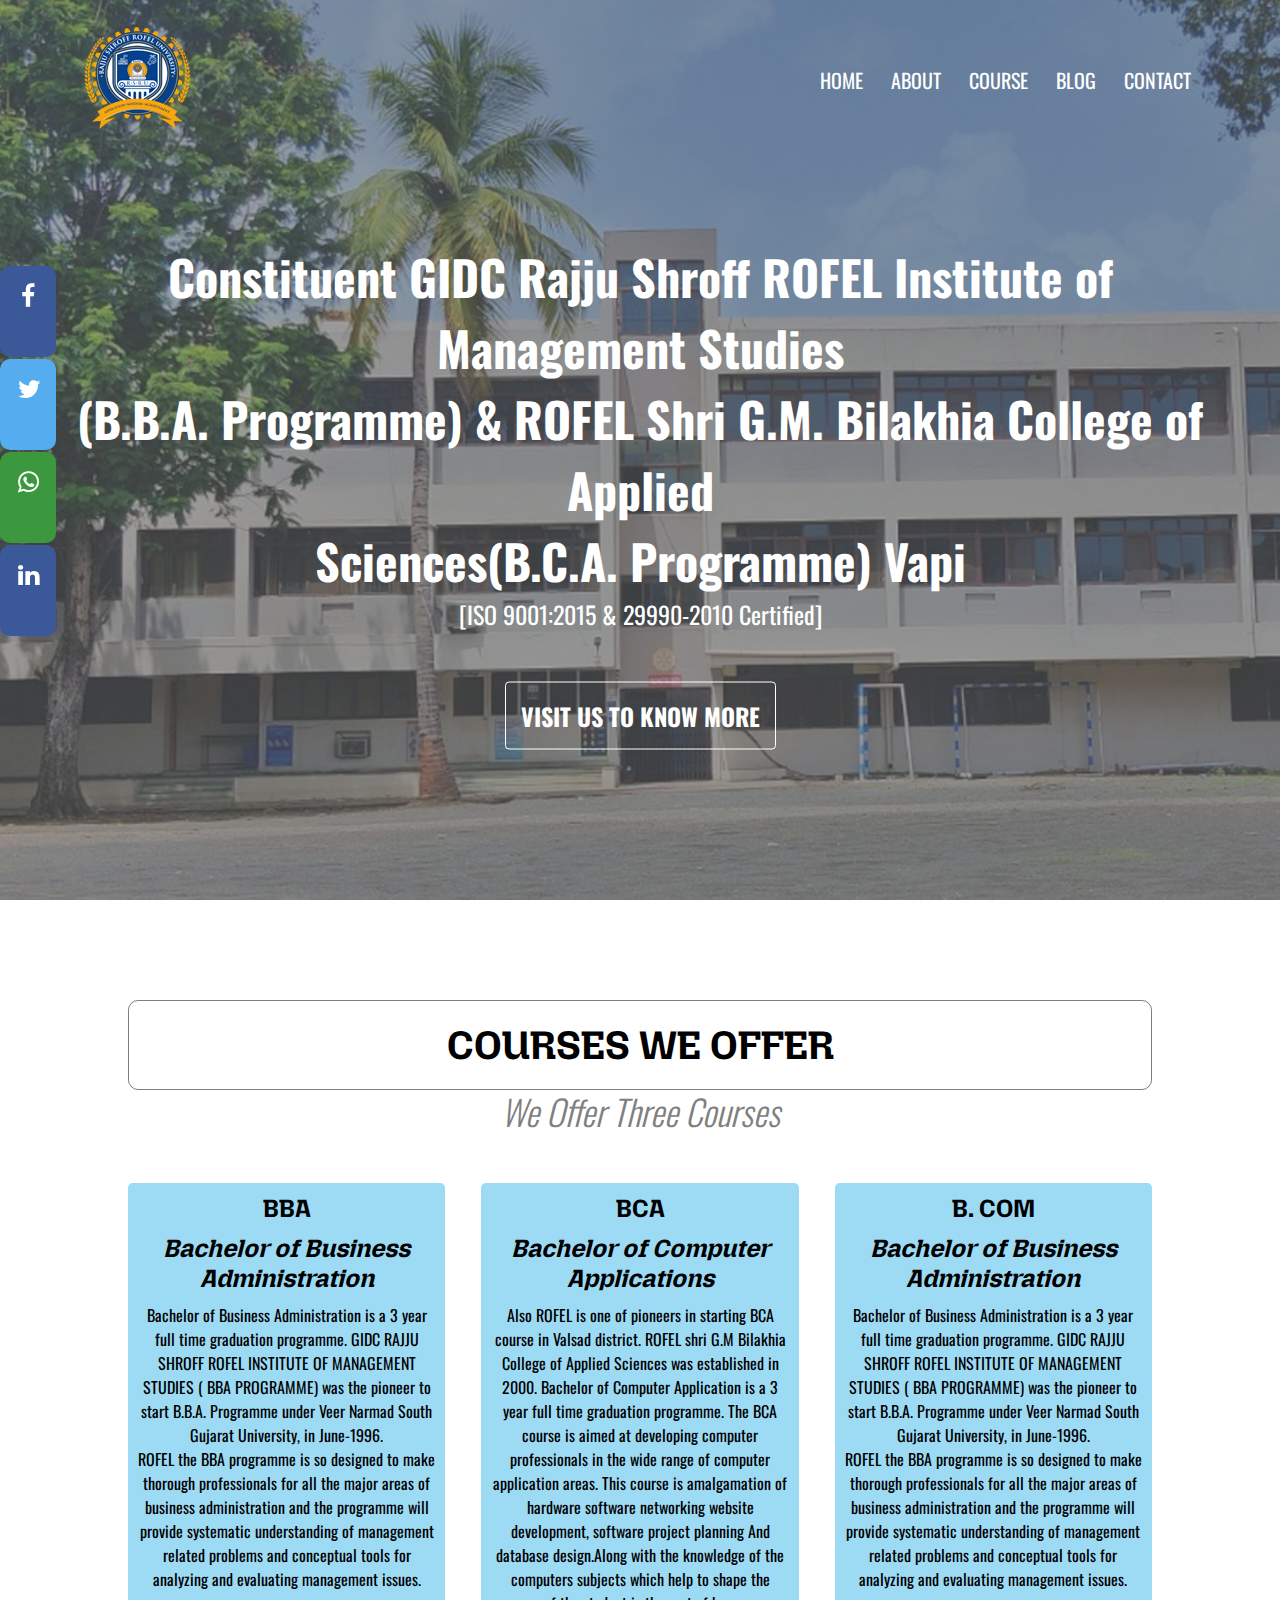
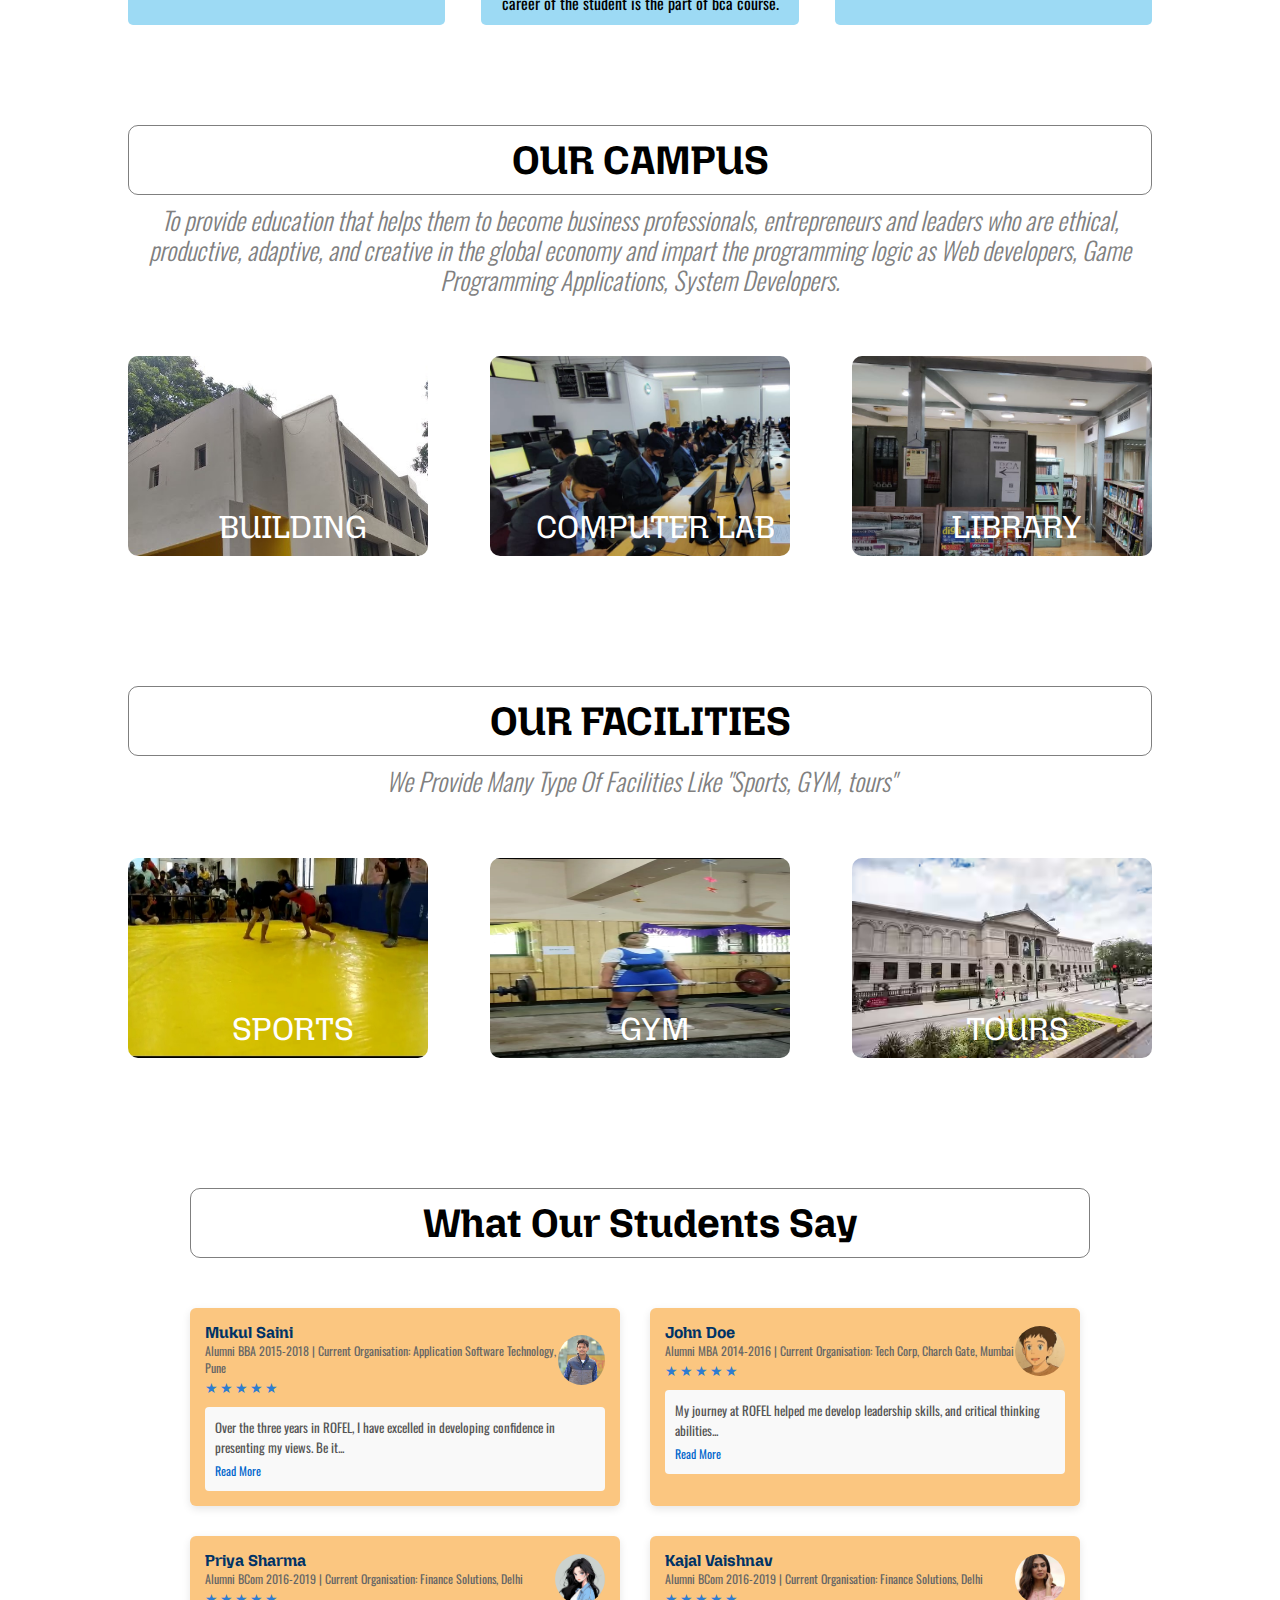
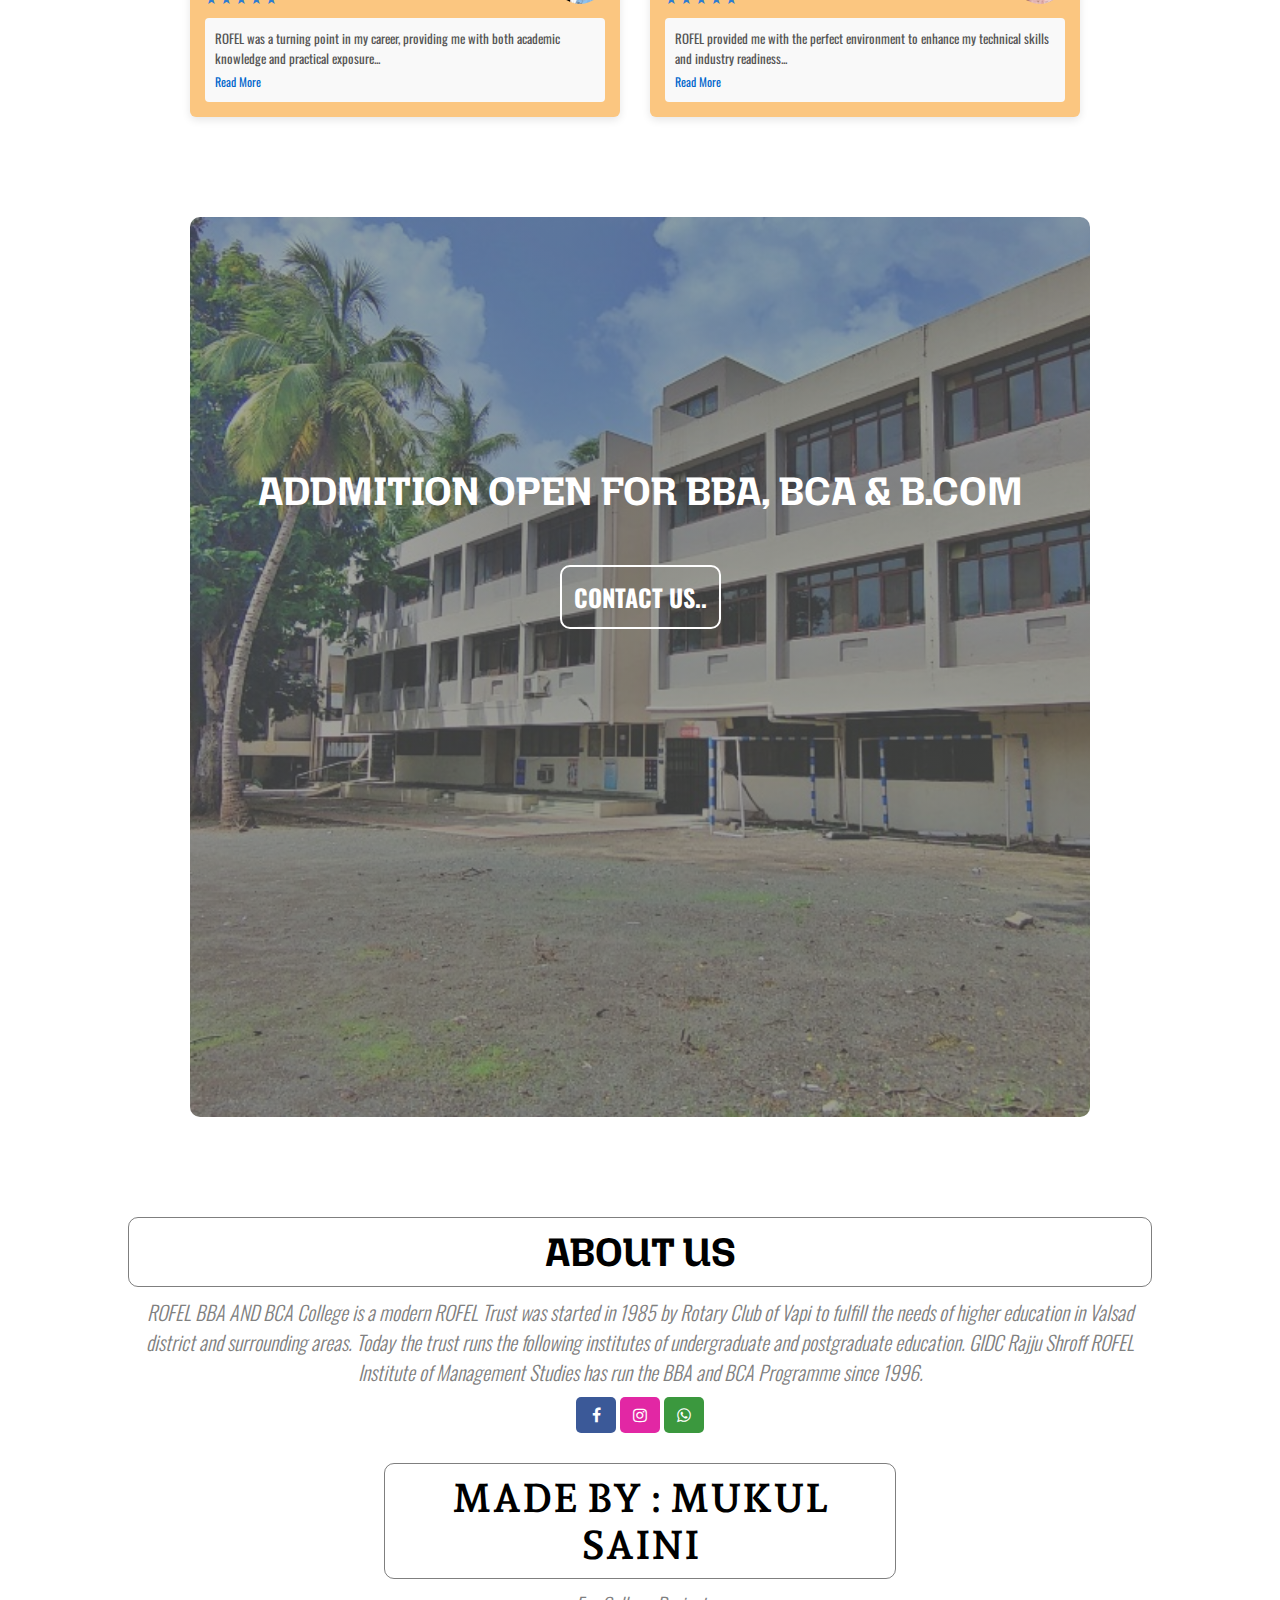
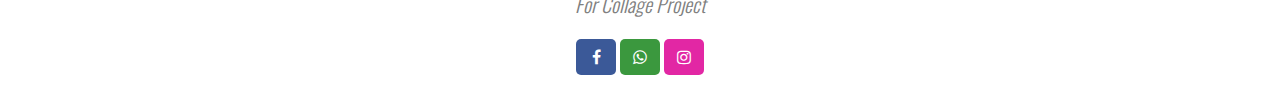
<file: index.html>
<!DOCTYPE html>
<html lang="en">

<head>
    <meta charset="UTF-8">
    <meta name="viewport" content="width=device-width, initial-scale=1.0">
    <title>WELCOM TO ROFEL BBA & BCA</title>
    <link rel="stylesheet" href="style.css">
    <link rel="icon"
        href="https://static-assets-web.flixcart.com/batman-returns/batman-returns/p/images/logo_lite-cbb357.png"
        type="image/png">
    <link rel="icon" type="image/x-icon" href="favicon.ico">
    <link rel="stylesheet" href="https://cdnjs.cloudflare.com/ajax/libs/font-awesome/4.7.0/css/font-awesome.min.css">
    <style>
        @import url('https://fonts.googleapis.com/css2?family=Andada+Pro:ital,wght@0,400..840;1,400..840&family=Bebas+Neue&family=Mozilla+Headline:wght@200..700&family=Oswald:wght@200..700&family=Roboto+Condensed:ital,wght@0,100..900;1,100..900&display=swap');
    </style>
</head>

<body>


    <!-- -----------HEADER---------------- -->
    <section class="header">
        <nav>
            <a class="header-logo" href="index.html"><img src="header-logo.png" alt=""></a>
            <div class="nav-links" id="nav-links">
                <ul>
                    <li><a href="#"> HOME </a></li>
                    <li><a href="about.html"> ABOUT </a></li>
                    <li><a href="cource.html"> COURSE
                            <div class="drop-down">
                                <ul>
                                    <li><a href="cource.html">BCA</a></li>
                                    <li><a href="cource.html">BBA</a></li>
                                </ul>
                            </div>
                        </a></li>
                    <li><a href="blog.html"> BLOG </a></li>
                    <li><a href="contect.html"> CONTACT </a></li>
                </ul>
            </div>
        </nav>
        <div class="text">
            <h1>Constituent GIDC Rajju Shroff ROFEL Institute of Management Studies <br>
                (B.B.A. Programme) & ROFEL Shri G.M. Bilakhia College of Applied <br>
                Sciences(B.C.A. Programme) Vapi
            </h1>
            <p>
                [ISO 9001:2015 & 29990-2010 Certified]
            </p>
            <div class="button">
                <a href="https://www.rofelbbabca.in/">
                    <h4>VISIT US TO KNOW MORE</h4>
                </a>
            </div>
        </div>
    </section>



    <!-- ----------------COURSE--------------- -->
    <section class="course">
        <div class="course-heading">
            <h1>COURSES WE OFFER</h1>
            <p>We Offer Three Courses</p>
        </div>
        <div class="row">
            <div class="course-col">
                <div class="bba">
                    <h2>BBA</h2>
                    <h3> Bachelor of Business Administration </h3>
                    <p>Bachelor of Business Administration is a 3 year full time graduation programme. GIDC RAJJU SHROFF
                        ROFEL INSTITUTE OF MANAGEMENT STUDIES ( BBA PROGRAMME) was the pioneer to start B.B.A. Programme
                        under Veer Narmad South Gujarat University, in June-1996. <br>ROFEL the BBA programme is so
                        designed to make thorough professionals for all the major areas of business administration and
                        the programme will provide systematic understanding of management related problems and
                        conceptual tools for analyzing and evaluating management issues. </p>
                </div>
            </div>
            <div class="course-col">
                <div class="bca">
                    <h2>BCA</h2>
                    <h3>Bachelor of Computer Applications </h3>
                    <p>Also ROFEL is one of pioneers in starting BCA course in Valsad district. ROFEL shri G.M Bilakhia
                        College of Applied Sciences was established in 2000. Bachelor of Computer Application is a 3
                        year full time graduation programme. The BCA course is aimed at developing computer
                        professionals in the wide range of computer application areas. This course is amalgamation of
                        hardware software networking website development, software project planning And database
                        design.Along with the knowledge of the computers subjects which help to shape the career of the
                        student is the part of bca course.</p>
                </div>
            </div>
            <div class="course-col">
                <div class="bcom">
                    <h2>B. COM</h2>
                    <h3>Bachelor of Business Administration</h3>
                    <p>Bachelor of Business Administration is a 3 year full time graduation programme. GIDC RAJJU SHROFF
                        ROFEL INSTITUTE OF MANAGEMENT STUDIES ( BBA PROGRAMME) was the pioneer to start B.B.A. Programme
                        under Veer Narmad South Gujarat University, in June-1996. <br>ROFEL the BBA programme is so
                        designed to make thorough professionals for all the major areas of business administration and
                        the programme will provide systematic understanding of management related problems and
                        conceptual tools for analyzing and evaluating management issues. </p>
                </div>
            </div>

        </div>
    </section>


    <!-- ------------CAMPUS-------- -->
    <section class="campus">
        <div class="campus-heading">
            <h1>OUR CAMPUS</h1>
            <p>To provide education that helps them to become business professionals, entrepreneurs and leaders who are
                ethical, productive, adaptive, and creative in the global economy and impart the programming logic as
                Web developers, Game Programming Applications, System Developers.</p>
        </div>
        <div class="row">
            <div class="photo-col">
                <div class="building">
                    <img src="building-image.jpg" alt="bulding" width="450px">
                    <div class="layer">
                        <h1>BUILDING</h1>
                    </div>
                </div>
            </div>
            <div class="photo-col">
                <div class="lab">
                    <img src="lab-image.jpeg" alt="lab-image" width="500px">
                    <div class="layer">
                        <h1>COMPUTER LAB</h1>
                    </div>
                </div>
            </div>
            <div class="photo-col">
                <div class="library">
                    <img src="library-image.jpeg" alt="library-image" width="500px">
                    <div class="layer">
                        <h1>LIBRARY</h1>
                    </div>
                </div>
            </div>
        </div>
    </section>

    <!-- ---------FACILITYS-------------- -->

    <section class="facility">
        <div class="faci-heading">
            <h1>OUR FACILITIES</h1>
            <p> We Provide Many Type Of Facilities Like "Sports, GYM, tours"</p>
        </div>
        <div class="row">
            <div class="photo-col">
                <div class="Sports">
                    <img src="SPORTS-IMAGE.jpeg" alt="SPORTS-IMAGE" width="300px" height="200px">
                    <div class="layer">
                        <h1>SPORTS</h1>
                    </div>
                </div>
            </div>
            <div class="photo-col">
                <div class="gym">
                    <img src="gym-image.jpeg" alt="gym-image" width="300px" height="200px">
                    <div class="layer">
                        <h1>GYM</h1>
                    </div>
                </div>
            </div>
            <div class="photo-col">
                <div class="tours">
                    <img src="tour-image.avif" alt="tour-image" width="300px" height="200px">
                    <div class="layer">
                        <h1>TOURS</h1>
                    </div>
                </div>
            </div>
        </div>
    </section>

    <!-- -----------REVIWES / TESTIMONIAL----------- -->

    <div class="testimonial-container">
        <h2>What Our Students Say</h2>

        <div class="testimonial-row">
            <!-- Card 1 -->
            <div class="testimonial-card">
                <div class="testimonial-header">
                    <div>
                        <h3>Mukul Saini</h3>
                        <p>Alumni BBA 2015-2018 | Current Organisation: Application Software Technology, Pune</p>
                        <div class="stars">★★★★★</div>
                    </div>
                    <img src="my-image.jpg" alt="Kajal Vaishnav" class="profile-img">
                </div>
                <div class="testimonial-body">
                    <p>Over the three years in ROFEL, I have excelled in developing confidence in presenting my views.
                        Be it...</p>
                    <a href="#">Read More</a>
                </div>
            </div>

            <!-- Card 2 -->
            <div class="testimonial-card">
                <div class="testimonial-header">
                    <div>
                        <h3>John Doe</h3>
                        <p>Alumni MBA 2014-2016 | Current Organisation: Tech Corp, Charch Gate, Mumbai</p>
                        <div class="stars">★★★★★</div>
                    </div>
                    <img src="user-2.jpg" alt="John Doe" class="profile-img">
                </div>
                <div class="testimonial-body">
                    <p>My journey at ROFEL helped me develop leadership skills, and critical thinking abilities...</p>
                    <a href="#">Read More</a>
                </div>
            </div>

            <!-- ---Card 3--- -->
            <div class="testimonial-card">
                <div class="testimonial-header">
                    <div>
                        <h3>Priya Sharma</h3>
                        <p>Alumni BCom 2016-2019 | Current Organisation: Finance Solutions, Delhi</p>
                        <div class="stars">★★★★★</div>
                    </div>
                    <img src="user-3.jpeg" alt="Priya Sharma" class="profile-img">
                </div>
                <div class="testimonial-body">
                    <p>ROFEL was a turning point in my career, providing me with both academic knowledge and practical
                        exposure...</p>
                    <a href="#">Read More</a>
                </div>
            </div>

            <!-- ---Card 4--- -->
            <div class="testimonial-card">
                <div class="testimonial-header">
                    <div>
                        <h3>Kajal Vaishnav</h3>
                        <p>Alumni BCom 2016-2019 | Current Organisation: Finance Solutions, Delhi</p>
                        <div class="stars">★★★★★</div>
                    </div>
                    <img src="user-1.jpeg" alt="Priya Sharma" class="profile-img">
                </div>
                <div class="testimonial-body">
                    <p>ROFEL provided me with the perfect environment to enhance my technical skills and industry
                        readiness...</p>
                    <a href="#">Read More</a>
                </div>
            </div>
        </div>
    </div>

    <!-- -----------CONTECT US----------- -->
    <section class="contect">
        <div class="cont-heading">
            <h1> ADDMITION OPEN FOR BBA, BCA & B.COM</h1>
            <div class="cont-button">
                <h2><a href="#">CONTACT US..</a></h2>
            </div>
        </div>
    </section>

    <!-- ------------ABOUT US--------- -->
    <section class="about">
        <div class="about-head">
            <h1>ABOUT US</h1>
            <p>ROFEL BBA AND BCA College is a modern ROFEL Trust was started in 1985 by Rotary Club of Vapi to fulfill
                the needs of higher education in Valsad district and surrounding areas. Today the trust runs the
                following institutes of undergraduate and postgraduate education. GIDC Rajju Shroff ROFEL Institute of
                Management Studies has run the BBA and BCA Programme since 1996.</p>
        </div>
        <div class="s-icons">
            <a href="https://www.facebook.com/rofelbcacollege/" class="fa fa-facebook"></a>
            <!-- <a href="#" class="fa fa-twitter"></a> -->
            <a href="https://www.instagram.com/rofelbbabca/?utm_medium=copy_link" class="fa fa-instagram"></a>
            <a href="https://api.whatsapp.com/send?phone=+919081282100&text=Hello,Welcome%20to%20Rofel%20BBA%20and%20BCA%20College!%20Looking%20for%20instant%20help...?%20Connect%20here%20on%20Whatsapp"
                class="fa fa-whatsapp"></a>
        </div>
    </section>

    <!-- ------------FOOTER------- -->
    <div class="footer">
        <h2>MADE BY :<a href="https://www.facebook.com/sainimukul.037"> MUKUL SAINI</a></h2>
        <p> For Collage Project </p>
        <div class="s-icons2"><a href="https://www.facebook.com/sainimukul.037" class="fa fa-facebook"></a>
            <a href="#" class="fa fa-whatsapp"></a>
            <a href="https://www.instagram.com/saini_03.7" class="fa fa-instagram"></a>
        </div>
    </div>

    <!-- --------------STICKY SOCIAL BAR------ -->
    <div class="icon-bar">
        <a href="#" class="facebook"><i class="fa fa-facebook"></i></a>
        <a href="#" class="twitter"><i class="fa fa-twitter"></i></a>
        <a href="#" class="google"><i class="fa fa-whatsapp"></i></a>
        <a href="#" class="linkedin"><i class="fa fa-linkedin"></i></a>
    </div>
</body>

</html>
</file>
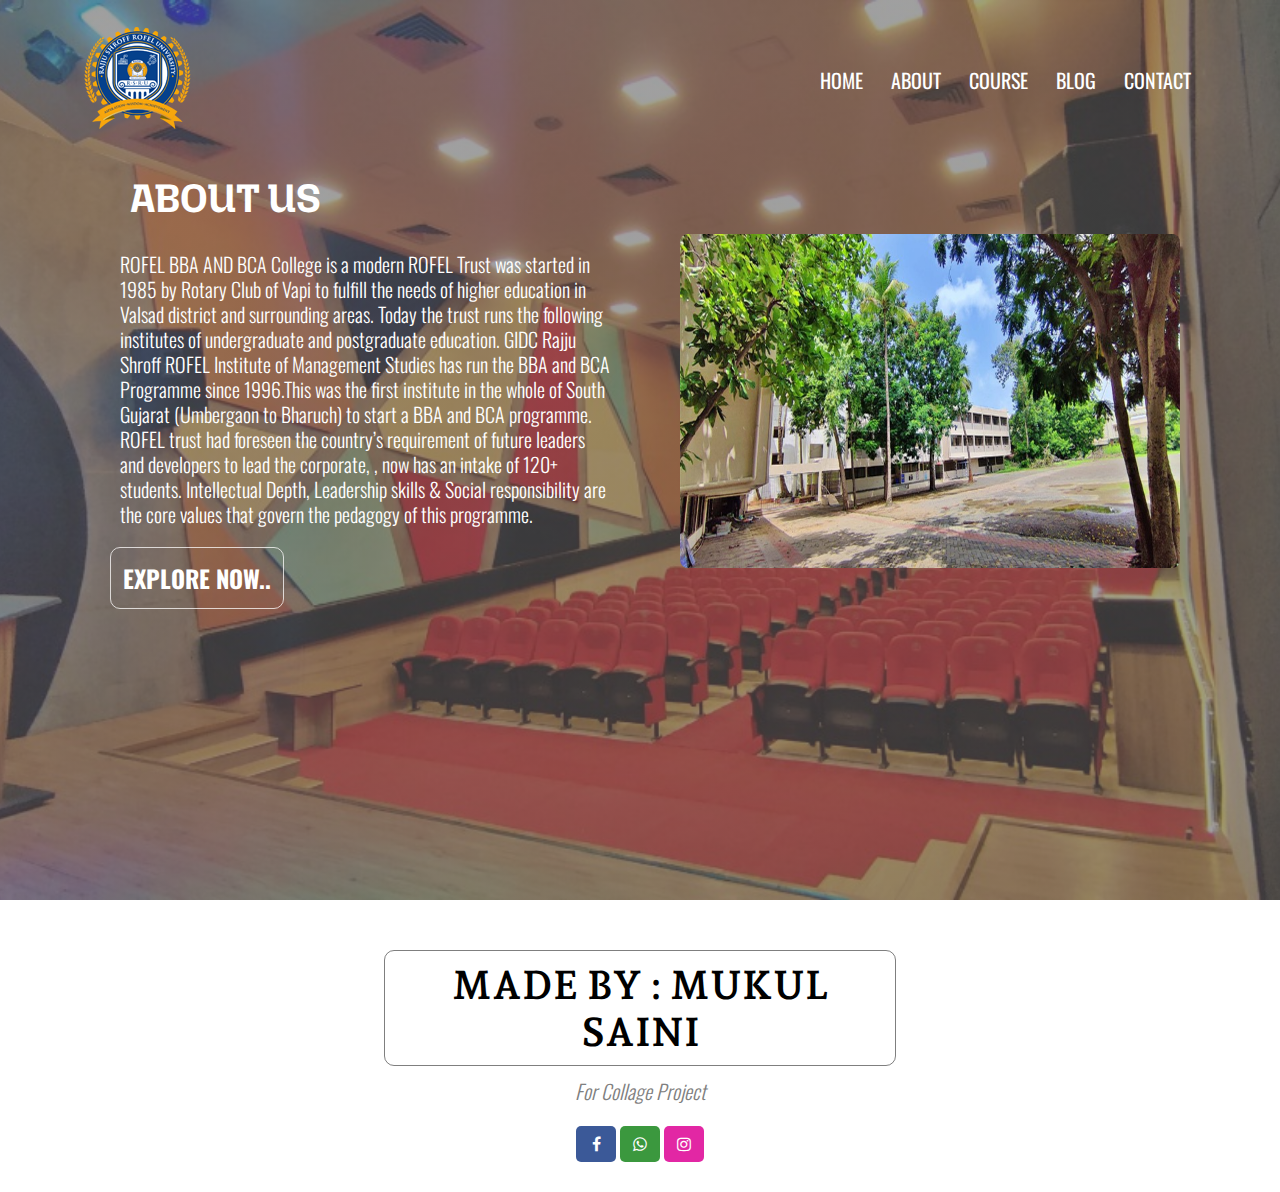
<file: about.html>
<!DOCTYPE html>
<html lang="en">

<head>
    <meta charset="UTF-8">
    <meta name="viewport" content="width=device-width, initial-scale=1.0">
    <title>ABOUT US</title>
    <link rel="stylesheet" href="style.css">
    <link rel="icon"
        href="https://static-assets-web.flixcart.com/batman-returns/batman-returns/p/images/logo_lite-cbb357.png"
        type="image/png">
    <link rel="icon" type="image/x-icon" href="favicon.ico">
    <link rel="stylesheet" href="https://cdnjs.cloudflare.com/ajax/libs/font-awesome/4.7.0/css/font-awesome.min.css">
    <style>
        @import url('https://fonts.googleapis.com/css2?family=Andada+Pro:ital,wght@0,400..840;1,400..840&family=Bebas+Neue&family=Mozilla+Headline:wght@200..700&family=Oswald:wght@200..700&family=Roboto+Condensed:ital,wght@0,100..900;1,100..900&display=swap');
    </style>
</head>

<body>


    <!-- -----------HEADER---------------- -->
    <section class="sub-header">
        <nav>
            <a class="header-logo" href="index.html"><img src="header-logo.png" alt=""></a>
            <div class="sub-nav-links" id="sub-nav-links">
                <ul>
                    <li><a href="index.html"> HOME </a></li>
                    <li><a href="#"> ABOUT </a></li>
                    <li><a href="cource.html"> COURSE
                            <div class="sub-drop-down">
                                <ul>
                                    <li><a href="#">BCA</a></li>
                                    <li><a href="">BBA</a></li>
                                </ul>
                            </div>
                        </a></li>
                    <li><a href="blog.html"> BLOG </a></li>
                    <li><a href="contect.html"> CONTACT </a></li>
                </ul>
            </div>
        </nav>

        <div class="text2">
            <div class="row2">
                <div class="about-col">
                    <h1>ABOUT US</h1>
                    <p>ROFEL BBA AND BCA College is a modern ROFEL Trust was started in 1985 by Rotary Club of Vapi to
                        fulfill
                        the needs of higher education in Valsad district and surrounding areas. Today the trust runs the
                        following institutes of undergraduate and postgraduate education. GIDC Rajju Shroff ROFEL
                        Institute
                        of
                        Management Studies has run the BBA and BCA Programme since 1996.This was the first institute in
                        the
                        whole of South Gujarat (Umbergaon to Bharuch) to start a BBA and BCA programme. ROFEL trust had
                        foreseen the country’s requirement of future leaders and developers to lead the corporate, , now
                        has
                        an intake of 120+ students. Intellectual Depth, Leadership skills & Social responsibility are
                        the
                        core values that govern the pedagogy of this programme.</p>
                    <div class="exprole-button">
                        <h2><a href="#">EXPLORE NOW..</a></h2>
                    </div>
                </div>
                <div class="image">
                    <img src="university.jpg" alt="university" width="500px">
                </div>
            </div>
        </div>

    </section>
    <!-- ------------FOOTER------- -->
    <div class="about-footer">
        <h2>MADE BY :<a href="https://www.facebook.com/sainimukul.037"> MUKUL SAINI</a></h2>
        <p> For Collage Project </p>
        <div class="s-icons2"><a href="https://www.facebook.com/sainimukul.037" class="fa fa-facebook"></a>
            <a href="#" class="fa fa-whatsapp"></a>
            <a href="https://www.instagram.com/saini_03.7" class="fa fa-instagram"></a>
        </div>
    </div>
</body>

</html>
</file>
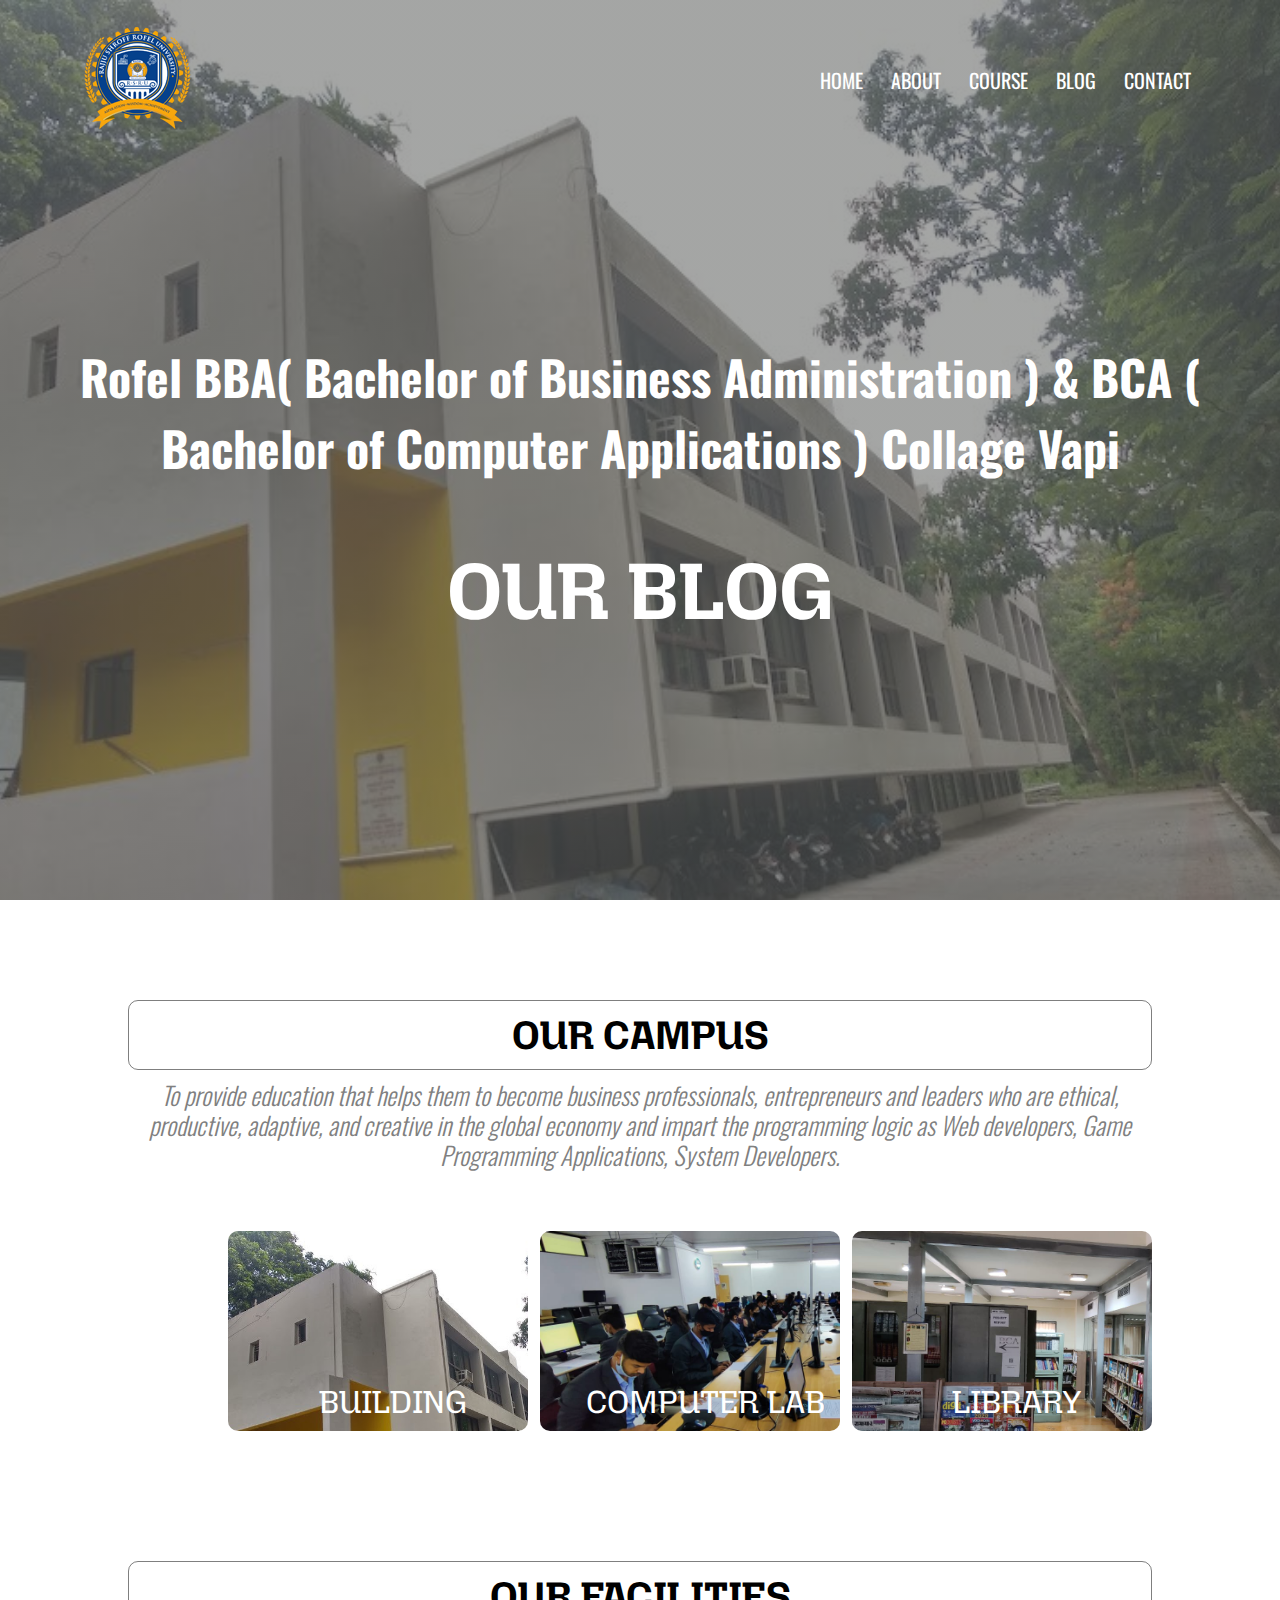
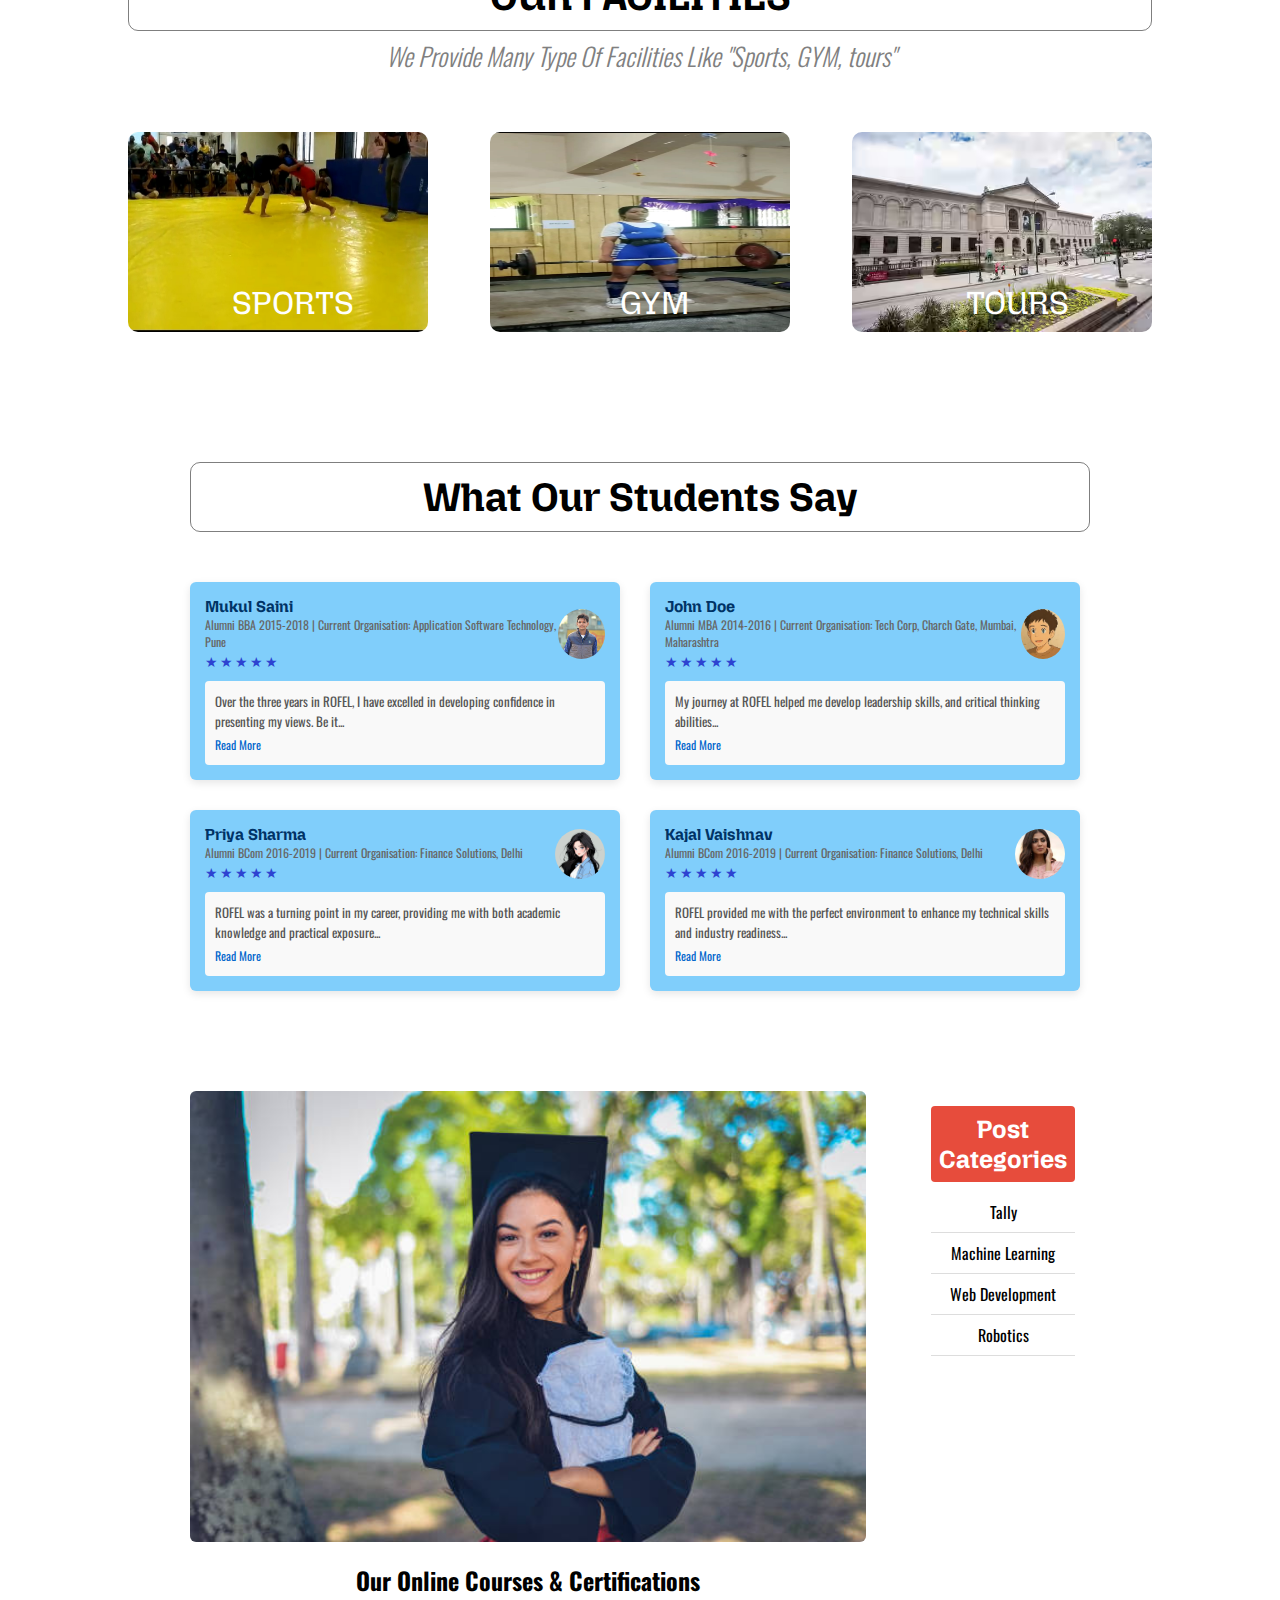
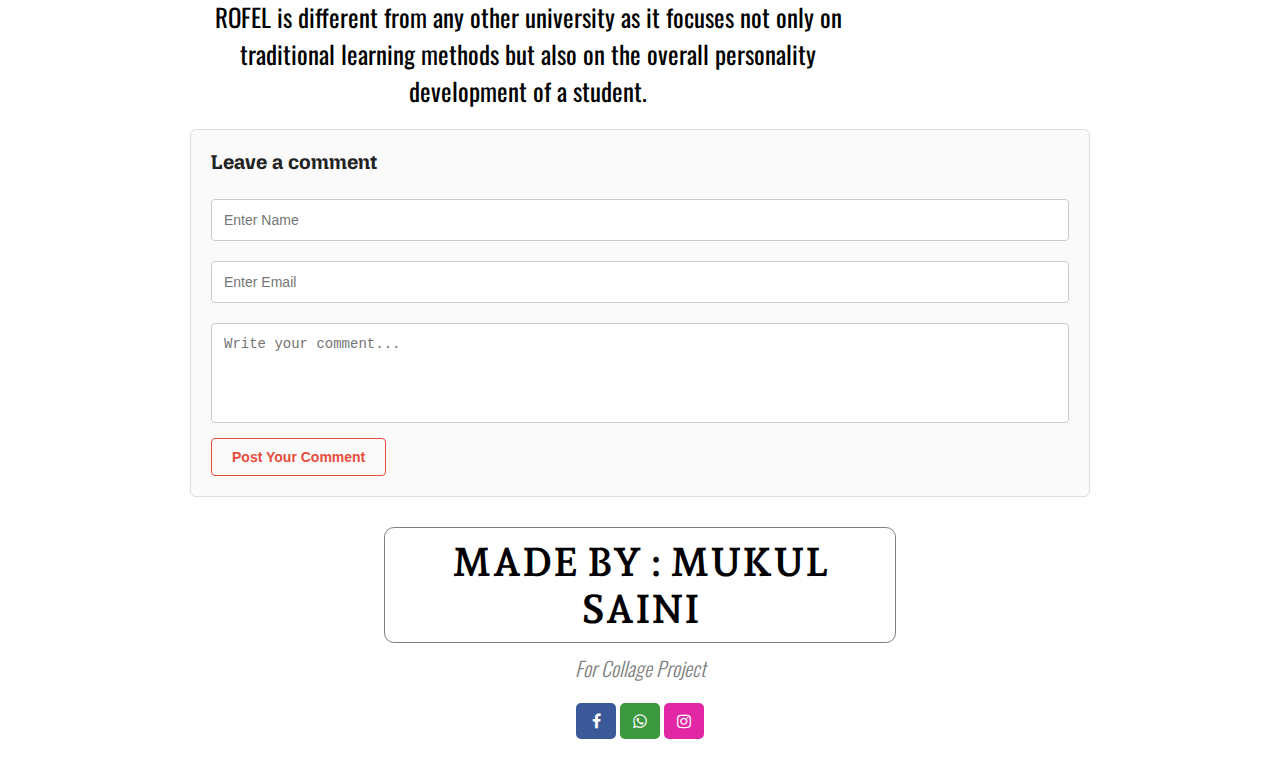
<file: blog.html>
<!DOCTYPE html>
<html lang="en">

<head>
    <meta charset="UTF-8">
    <meta name="viewport" content="width=device-width, initial-scale=1.0">
    <title>BLOG</title>
    <link rel="stylesheet" href="style.css">
    <link rel="icon"
        href="https://static-assets-web.flixcart.com/batman-returns/batman-returns/p/images/logo_lite-cbb357.png"
        type="image/png">
    <link rel="icon" type="image/x-icon" href="favicon.ico">
    <link rel="stylesheet" href="https://cdnjs.cloudflare.com/ajax/libs/font-awesome/4.7.0/css/font-awesome.min.css">
    <style>
        @import url('https://fonts.googleapis.com/css2?family=Andada+Pro:ital,wght@0,400..840;1,400..840&family=Bebas+Neue&family=Mozilla+Headline:wght@200..700&family=Oswald:wght@200..700&family=Roboto+Condensed:ital,wght@0,100..900;1,100..900&display=swap');
    </style>
</head>

<body>


    <!-- -----------HEADER---------------- -->
    <section class="blog-header">
        <nav>
            <a class="header-logo" href="index.html"><img src="header-logo.png" alt=""></a>
            <div class="nav-links" id="nav-links">
                <ul>
                    <li><a href="#"> HOME </a></li>
                    <li><a href="about.html"> ABOUT </a></li>
                    <li><a href="cource.html"> COURSE
                            <div class="drop-down">
                                <ul>
                                    <li><a href="cource.html">BCA</a></li>
                                    <li><a href="cource.html">BBA</a></li>
                                </ul>
                            </div>
                        </a></li>
                    <li><a href="#"> BLOG </a></li>
                    <li><a href="contect.html"> CONTACT </a></li>
                </ul>
            </div>
        </nav>
        <div class="text">
            <h1>Rofel BBA( Bachelor of Business Administration ) & BCA ( Bachelor of Computer Applications ) Collage Vapi
            </h1>
            <div class="b-heading2">
            <h1>OUR BLOG</h1>
        </div>
        </div>
    </section>

    <!-- ------------CAMPUS-------- -->
    <section class="campus">
        <div class="campus-heading2">
            <h1>OUR CAMPUS</h1>
            <p>To provide education that helps them to become business professionals, entrepreneurs and leaders who are
                ethical, productive, adaptive, and creative in the global economy and impart the programming logic as
                Web developers, Game Programming Applications, System Developers.</p>
        </div>
        <div class="row2">
            <div class="photo-col2">
                <div class="building">
                    <img src="building-image.jpg" alt="bulding" width="450px">
                    <div class="layer2">
                        <h1>BUILDING</h1>
                    </div>
                </div>
            </div>
            <div class="photo-col2">
                <div class="lab">
                    <img src="lab-image.jpeg" alt="lab-image" width="500px">
                    <div class="layer2">
                        <h1>COMPUTER LAB</h1>
                    </div>
                </div>
            </div>
            <div class="photo-col2">
                <div class="library">
                    <img src="library-image.jpeg" alt="library-image" width="500px">
                    <div class="layer2">
                        <h1>LIBRARY</h1>
                    </div>
                </div>
            </div>
        </div>
    </section>

    <!-- ---------FACILITYS-------------- -->

    <section class="facility">
        <div class="faci-heading">
            <h1>OUR FACILITIES</h1>
            <p> We Provide Many Type Of Facilities Like "Sports, GYM, tours"</p>
        </div>
        <div class="row">
            <div class="photo-col">
                <div class="Sports">
                    <img src="SPORTS-IMAGE.jpeg" alt="SPORTS-IMAGE" width="300px" height="200px">
                    <div class="layer">
                        <h1>SPORTS</h1>
                    </div>
                </div>
            </div>
            <div class="photo-col">
                <div class="gym">
                    <img src="gym-image.jpeg" alt="gym-image" width="300px" height="200px">
                    <div class="layer">
                        <h1>GYM</h1>
                    </div>
                </div>
            </div>
            <div class="photo-col">
                <div class="tours">
                    <img src="tour-image.avif" alt="tour-image" width="300px" height="200px">
                    <div class="layer">
                        <h1>TOURS</h1>
                    </div>
                </div>
            </div>
        </div>
    </section>

    <!-- -----------REVIWES / TESTIMONIAL----------- -->

    <div class="testimonial-container">
        <h2>What Our Students Say</h2>

        <div class="testimonial-row">
            <!-- Card 1 -->
            <div class="testimonial-card2">
                <div class="testimonial-header">
                    <div>
                        <h3>Mukul Saini</h3>
                        <p>Alumni BBA 2015-2018 | Current Organisation: Application Software Technology, Pune</p>
                        <div class="stars2">★★★★★</div>
                    </div>
                    <img src="my-image.jpg" alt="Kajal Vaishnav" class="profile-img">
                </div>
                <div class="testimonial-body">
                    <p>Over the three years in ROFEL, I have excelled in developing confidence in presenting my views.
                        Be it...</p>
                    <a href="#">Read More</a>
                </div>
            </div>

            <!-- Card 2 -->
            <div class="testimonial-card2">
                <div class="testimonial-header">
                    <div>
                        <h3>John Doe</h3>
                        <p>Alumni MBA 2014-2016 | Current Organisation: Tech Corp, Charch Gate, Mumbai, Maharashtra</p>
                        <div class="stars2">★★★★★</div>
                    </div>
                    <img src="user-2.jpg" alt="John Doe" class="profile-img">
                </div>
                <div class="testimonial-body">
                    <p>My journey at ROFEL helped me develop leadership skills, and critical thinking abilities...</p>
                    <a href="#">Read More</a>
                </div>
            </div>

            <!-- ---Card 3--- -->
            <div class="testimonial-card2">
                <div class="testimonial-header">
                    <div>
                        <h3>Priya Sharma</h3>
                        <p>Alumni BCom 2016-2019 | Current Organisation: Finance Solutions, Delhi</p>
                        <div class="stars2">★★★★★</div>
                    </div>
                    <img src="user-3.jpeg" alt="Priya Sharma" class="profile-img">
                </div>
                <div class="testimonial-body">
                    <p>ROFEL was a turning point in my career, providing me with both academic knowledge and practical
                        exposure...</p>
                    <a href="#">Read More</a>
                </div>
            </div>

            <!-- ---Card 4--- -->
            <div class="testimonial-card2">
                <div class="testimonial-header">
                    <div>
                        <h3>Kajal Vaishnav</h3>
                        <p>Alumni BCom 2016-2019 | Current Organisation: Finance Solutions, Delhi</p>
                        <div class="stars2">★★★★★</div>
                    </div>
                    <img src="user-1.jpeg" alt="Priya Sharma" class="profile-img">
                </div>
                <div class="testimonial-body">
                    <p>ROFEL provided me with the perfect environment to enhance my technical skills and industry
                        readiness...</p>
                    <a href="#">Read More</a>
                </div>
            </div>
        </div>
    </div>


    <!-- ------------COMMENT-BOX------- -->
    <div class="comment-section">
        <div class="content">

            <!-- Left Side: Image -->
            <div class="left">
                <img src="student-1.jpg" alt="Graduation Image">
                <h2>Our Online Courses & Certifications</h2>
                <p class="para">
                    ROFEL is different from any other university as it focuses not only on traditional
                    learning methods but also on the overall personality development of a student.
                </p>
            </div>

            <!-- Right Side: Categories -->
            <div class="right">
                <h3 class="cat-title">Post Categories</h3>
                <ul class="categories">
                    <li>Tally</li>
                    <li>Machine Learning</li>
                    <li>Web Development</li>
                    <li>Robotics</li>
                </ul>
            </div>

        </div>

        <div class="comment-box">
            <h3>Leave a comment</h3>
            <form>
                <input type="text" placeholder="Enter Name" required>
                <input type="email" placeholder="Enter Email" required>
                <textarea placeholder="Write your comment..." required></textarea>
                <button type="submit">Post Your Comment</button>
            </form>
        </div>
    </div>



    <!-- ------------FOOTER------- -->
    <div class="footer">
        <h2>MADE BY :<a href="https://www.facebook.com/sainimukul.037"> MUKUL SAINI</a></h2>
        <p> For Collage Project </p>
        <div class="s-icons2"><a href="https://www.facebook.com/sainimukul.037" class="fa fa-facebook"></a>
            <a href="#" class="fa fa-whatsapp"></a>
            <a href="https://www.instagram.com/saini_03.7" class="fa fa-instagram"></a>
        </div>
    </div>

    </div>
</body>

</html>
</file>
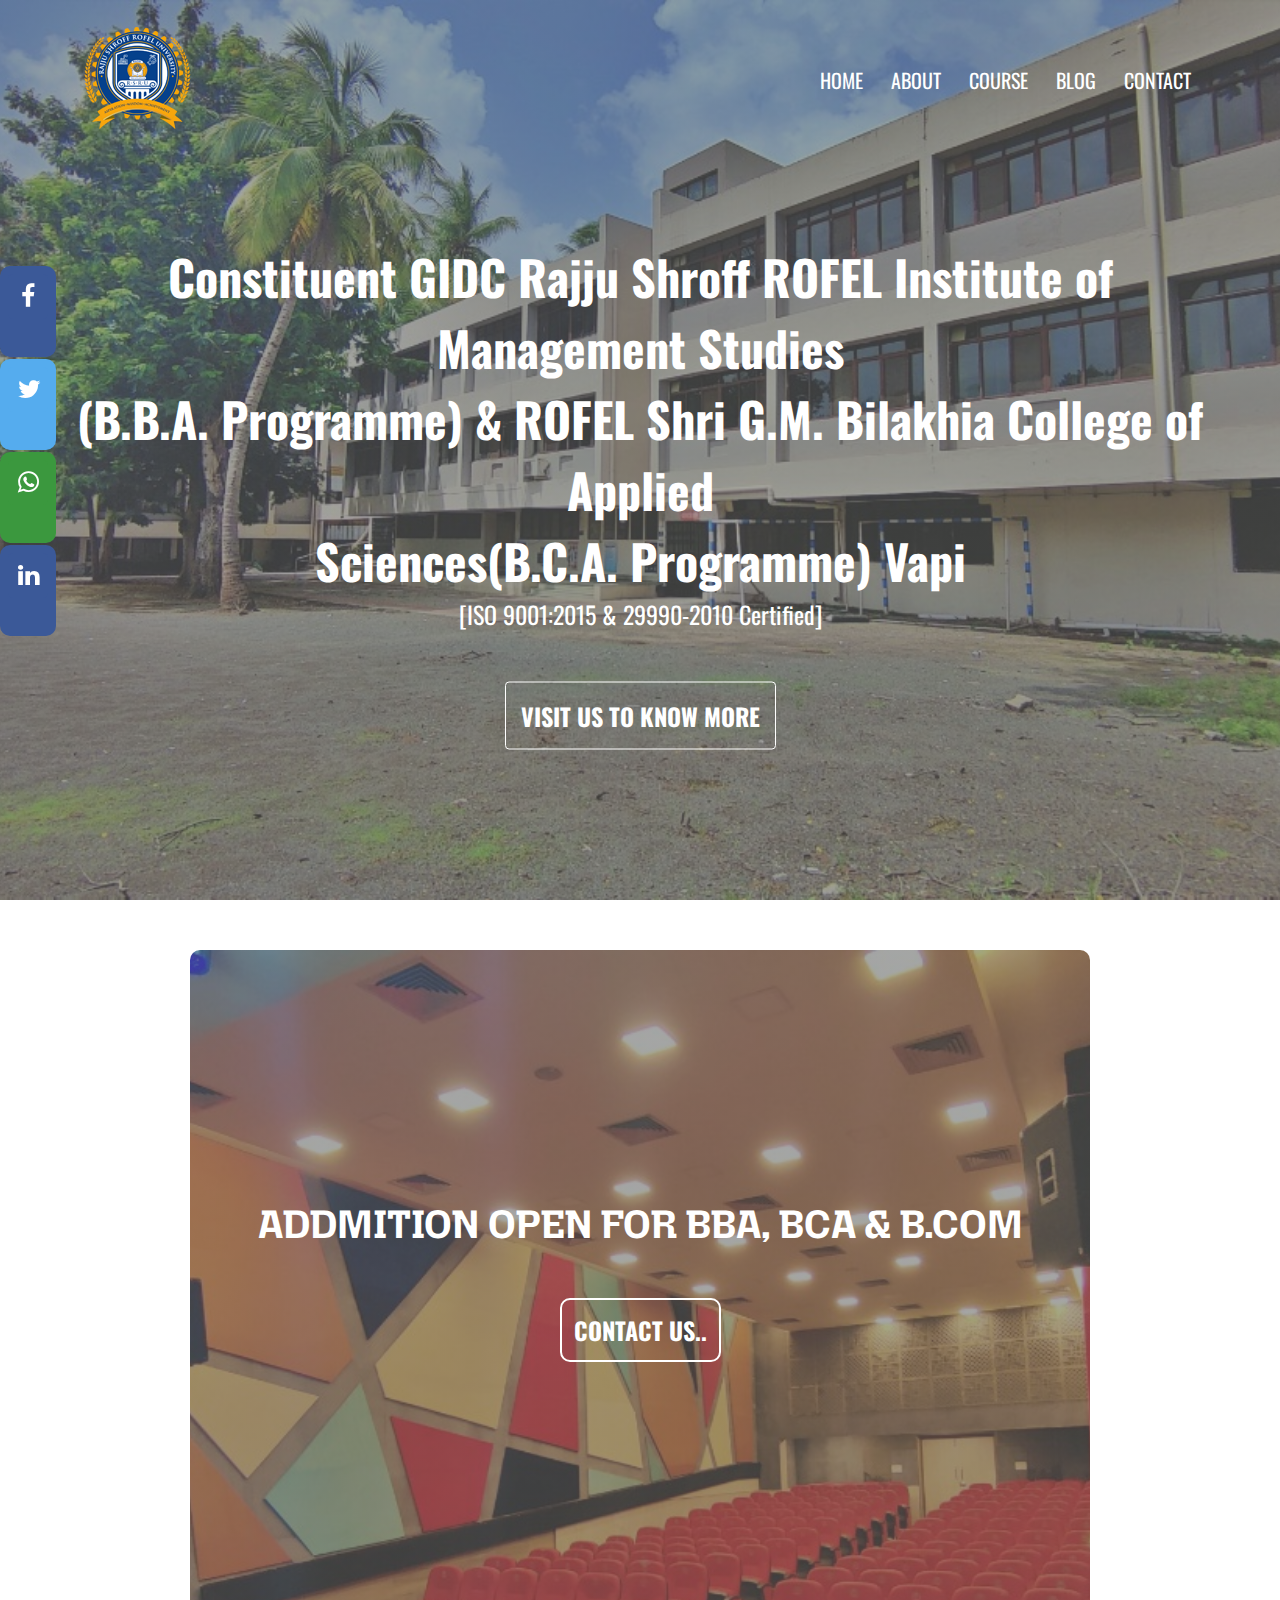
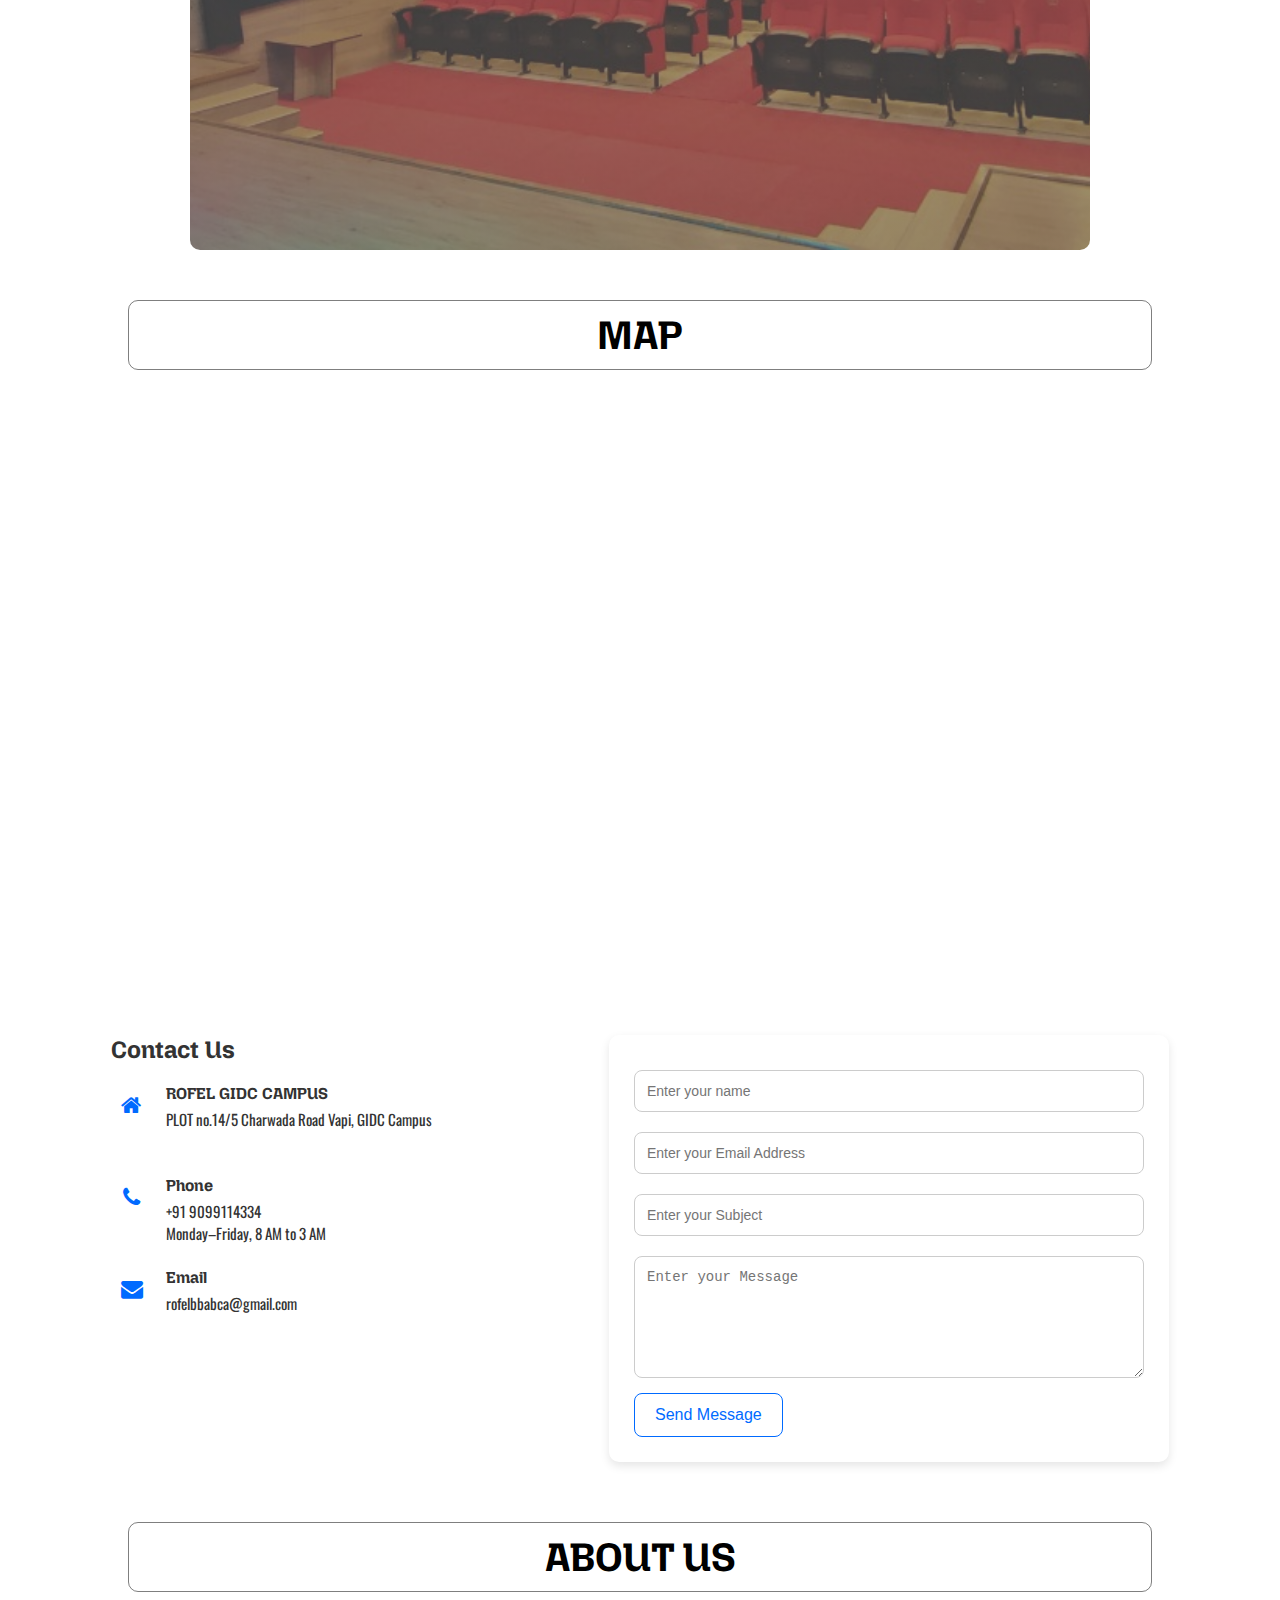
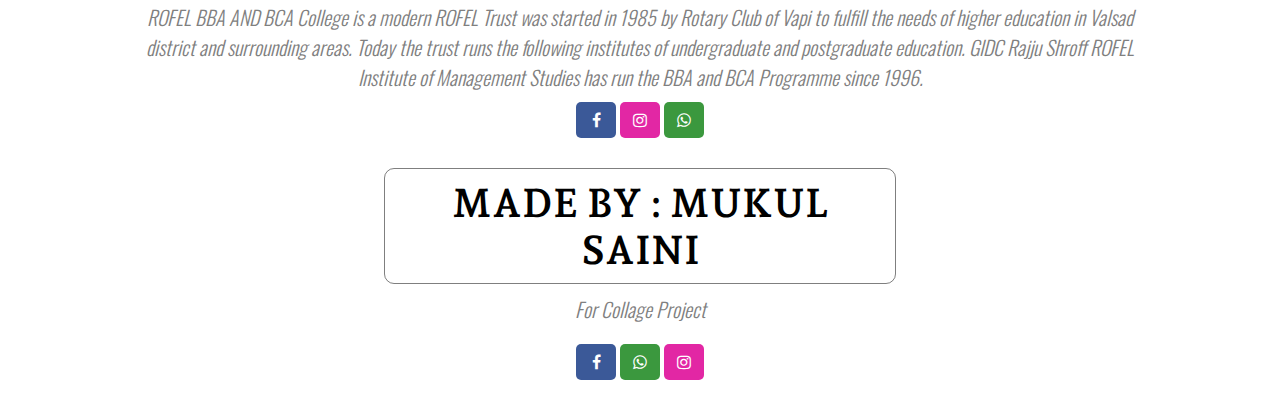
<file: contect.html>
<!DOCTYPE html>
<html lang="en">

<head>
    <meta charset="UTF-8">
    <meta name="viewport" content="width=device-width, initial-scale=1.0">
    <title>CONTACT</title>
    <link rel="stylesheet" href="style.css">
    <link rel="icon"
        href="https://static-assets-web.flixcart.com/batman-returns/batman-returns/p/images/logo_lite-cbb357.png"
        type="image/png">
    <link rel="icon" type="image/x-icon" href="favicon.ico">
    <link rel="stylesheet" href="https://cdnjs.cloudflare.com/ajax/libs/font-awesome/4.7.0/css/font-awesome.min.css">
    <style>
        @import url('https://fonts.googleapis.com/css2?family=Andada+Pro:ital,wght@0,400..840;1,400..840&family=Bebas+Neue&family=Mozilla+Headline:wght@200..700&family=Oswald:wght@200..700&family=Roboto+Condensed:ital,wght@0,100..900;1,100..900&display=swap');
    </style>
</head>

<body>


    <!-- -----------HEADER---------------- -->
    <section class="header2">
        <nav>
            <a class="header-logo" href="index.html"><img src="header-logo.png" alt=""></a>
            <div class="nav-links" id="nav-links">
                <ul>
                    <li><a href="index.html"> HOME </a></li>
                    <li><a href="about.html"> ABOUT </a></li>
                    <li><a href="cource.html"> COURSE
                            <div class="drop-down">
                                <ul>
                                    <li><a href="cource.html">BCA</a></li>
                                    <li><a href="cource.html">BBA</a></li>
                                </ul>
                            </div>
                        </a></li>
                    <li><a href="http://127.0.0.1:3000/blog.html"> BLOG </a></li>
                    <li><a href="contect.html"> CONTACT </a></li>
                </ul>
            </div>
        </nav>
        <div class="text">
            <h1>Constituent GIDC Rajju Shroff ROFEL Institute of Management Studies <br>
                (B.B.A. Programme) & ROFEL Shri G.M. Bilakhia College of Applied <br>
                Sciences(B.C.A. Programme) Vapi
            </h1>
            <p>
                [ISO 9001:2015 & 29990-2010 Certified]
            </p>
            <div class="button">
                <a href="https://www.rofelbbabca.in/">
                    <h4>VISIT US TO KNOW MORE</h4>
                </a>
            </div>
        </div>
    </section>

    <!-- -----------CONTECT US----------- -->
    <section class="contact2">
        <div class="cont-heading">
            <h1> ADDMITION OPEN FOR BBA, BCA & B.COM</h1>
            <div class="cont-button">
                <h2><a href="https://www.rofelbbabca.in/contact">CONTACT US..</a></h2>
            </div>
        </div>
    </section>


    <!-- -----------LOCATION----------- -->
    <section class="location">
        <div class="map">
            <h1>MAP</h1>
            <iframe
                src="https://www.google.com/maps/embed?pb=!1m18!1m12!1m3!1d3740.021179216739!2d72.91640290966582!3d20.382016609600925!2m3!1f0!2f0!3f0!3m2!1i1024!2i768!4f13.1!3m3!1m2!1s0x3be0ce43dfbae4eb%3A0xdf53418e62750467!2sGIDC%20Rajju%20Shroff%20ROFEL%20Institute%20of%20Management%20Studies!5e0!3m2!1sen!2sin!4v1755440901192!5m2!1sen!2sin"
                width="600" height="450" style="border:0;" allowfullscreen="" loading="lazy"
                referrerpolicy="no-referrer-when-downgrade"></iframe>
        </div>
    </section>

    <!-- -----------DETAILS----------- -->

    <section class="contact-section">
        <!-- Left Side: Contact Details -->
        <div class="contact-info">
            <h2>Contact Us</h2>

            <div class="info-box">
                <i class="fa fa-home"></i>
                <div>
                    <strong>ROFEL GIDC CAMPUS</strong>
                    PLOT no.14/5 Charwada Road Vapi, GIDC Campus
                </div>
            </div>

            <div class="info-box">
                <i class="fa fa-phone"></i>
                <div>
                    <strong>Phone</strong>
                    +91 9099114334 <br>
                    Monday–Friday, 8 AM to 3 AM
                </div>
            </div>

            <div class="info-box">
                <i class="fa fa-envelope"></i>
                <div>
                    <strong>Email</strong>
                    rofelbbabca@gmail.com
                </div>
            </div>
        </div>

        <!-- Right Side: Form -->
        <div class="contact-form">
            <form>
                <input type="text" placeholder="Enter your name" required>
                <input type="email" placeholder="Enter your Email Address" required>
                <input type="text" placeholder="Enter your Subject" required>
                <textarea rows="6" placeholder="Enter your Message"></textarea>
                <button type="submit">Send Message</button>
            </form>
        </div>
    </section>


    <!-- ------------ABOUT US--------- -->
    <section class="about">
        <div class="about-head">
            <h1>ABOUT US</h1>
            <p>ROFEL BBA AND BCA College is a modern ROFEL Trust was started in 1985 by Rotary Club of Vapi to fulfill
                the needs of higher education in Valsad district and surrounding areas. Today the trust runs the
                following institutes of undergraduate and postgraduate education. GIDC Rajju Shroff ROFEL Institute of
                Management Studies has run the BBA and BCA Programme since 1996.</p>
        </div>
        <div class="s-icons">
            <a href="https://www.facebook.com/rofelbcacollege/" class="fa fa-facebook"></a>
            <!-- <a href="#" class="fa fa-twitter"></a> -->
            <a href="https://www.instagram.com/rofelbbabca/?utm_medium=copy_link" class="fa fa-instagram"></a>
            <a href="https://api.whatsapp.com/send?phone=+919081282100&text=Hello,Welcome%20to%20Rofel%20BBA%20and%20BCA%20College!%20Looking%20for%20instant%20help...?%20Connect%20here%20on%20Whatsapp"
                class="fa fa-whatsapp"></a>
        </div>
    </section>

    <!-- ------------FOOTER------- -->
    <div class="footer">
        <h2>MADE BY :<a href="https://www.facebook.com/sainimukul.037"> MUKUL SAINI</a></h2>
        <p> For Collage Project </p>
        <div class="s-icons2"><a href="https://www.facebook.com/sainimukul.037" class="fa fa-facebook"></a>
            <a href="#" class="fa fa-whatsapp"></a>
            <a href="https://www.instagram.com/saini_03.7" class="fa fa-instagram"></a>
        </div>
    </div>
    <!-- --------------STICKY SOCIAL BAR------ -->
    <div class="icon-bar">
        <a href="https://www.facebook.com/rofelbcacollege/" class="facebook"><i class="fa fa-facebook"></i></a>
        <a href="#" class="twitter"><i class="fa fa-twitter"></i></a>
        <a href="https://api.whatsapp.com/send?phone=+919081282100&text=Hello,Welcome%20to%20Rofel%20BBA%20and%20BCA%20College!%20Looking%20for%20instant%20help...?%20Connect%20here%20on%20Whatsapp"
            class="google"><i class="fa fa-whatsapp"></i></a>
        <a href="#" class="linkedin"><i class="fa fa-linkedin"></i></a>
    </div>
</body>

</html>
</file>
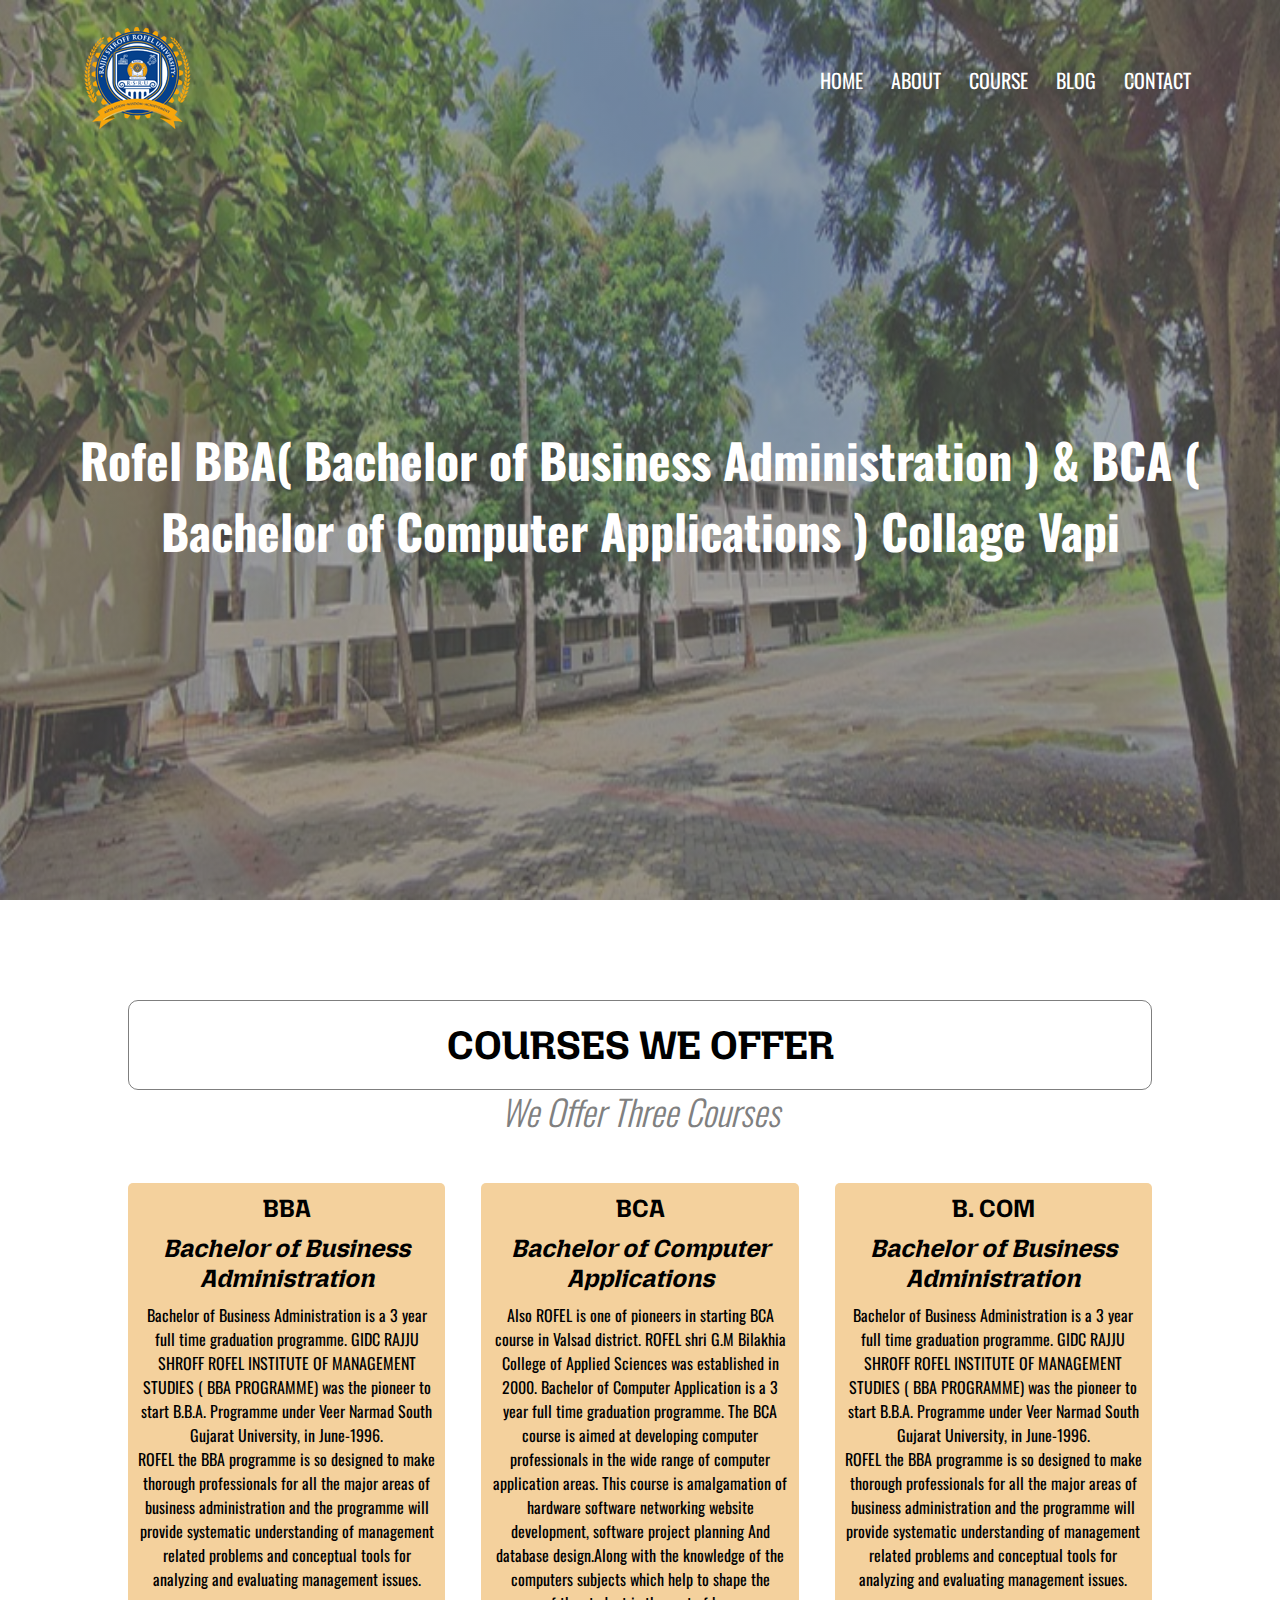
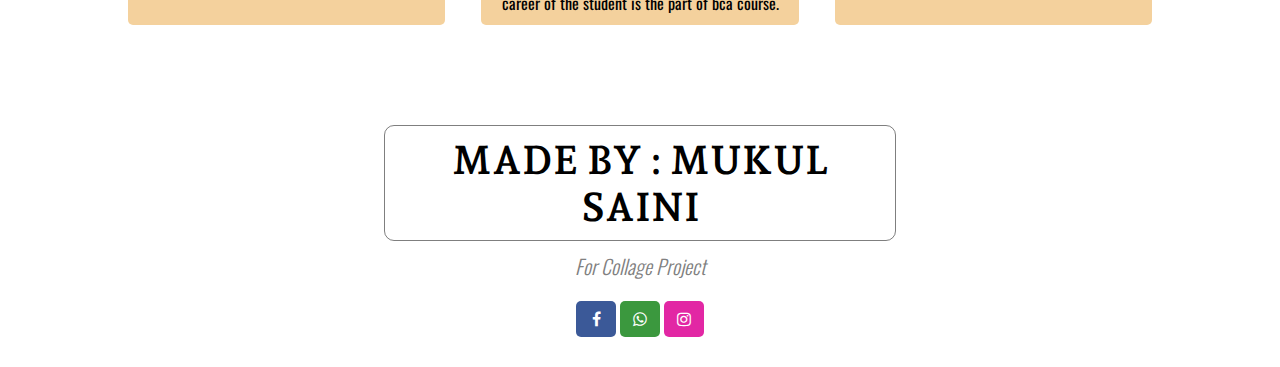
<file: cource.html>
<!DOCTYPE html>
<html lang="en">

<head>
    <meta charset="UTF-8">
    <meta name="viewport" content="width=device-width, initial-scale=1.0">
    <title>COURSES IN ROFEL</title>
    <link rel="stylesheet" href="style.css">
    <link rel="icon"
        href="https://static-assets-web.flixcart.com/batman-returns/batman-returns/p/images/logo_lite-cbb357.png"
        type="image/png">
    <link rel="icon" type="image/x-icon" href="favicon.ico">
    <link rel="stylesheet" href="https://cdnjs.cloudflare.com/ajax/libs/font-awesome/4.7.0/css/font-awesome.min.css">
    <style>
        @import url('https://fonts.googleapis.com/css2?family=Andada+Pro:ital,wght@0,400..840;1,400..840&family=Bebas+Neue&family=Mozilla+Headline:wght@200..700&family=Oswald:wght@200..700&family=Roboto+Condensed:ital,wght@0,100..900;1,100..900&display=swap');
    </style>
</head>

<body>


    <!-- -----------HEADER---------------- -->
    <section class="cource-header">
        <nav>
            <a class="header-logo" href="index.html"><img src="header-logo.png" alt=""></a>
            <div class="nav-links" id="nav-links">
                <ul>
                    <li><a href="index.html"> HOME </a></li>
                    <li><a href="about.html"> ABOUT </a></li>
                    <li><a href="#"> COURSE
                            <div class="drop-down">
                                <ul>
                                    <li><a href="#">BCA</a></li>
                                    <li><a href="">BBA</a></li>
                                </ul>
                            </div>
                        </a></li>
                    <li><a href="blog.html"> BLOG </a></li>
                    <li><a href="contect.html"> CONTACT </a></li>
                </ul>
            </div>
        </nav>
        <div class="text">
            <h1>Rofel BBA( Bachelor of Business Administration ) & BCA ( Bachelor of Computer Applications ) Collage Vapi </h1>
            <!-- <p>
                [ISO 9001:2015 & 29990-2010 Certified]
            </p> -->
            <!-- <div class="button">
                <a href="#">
                    <h4>VISIT US TO KNOW MORE</h4>
                </a>
            </div> -->
        </div>
    </section>



    <!-- ----------------COURSE--------------- -->
    <section class="course">
        <div class="course-heading">
            <h1>COURSES WE OFFER</h1>
            <p>We Offer Three Courses</p>
        </div>
        <div class="row">
            <div class="course-col2">
                <div class="bba">
                    <h2>BBA</h2>
                    <h3> Bachelor of Business Administration </h3>
                    <p>Bachelor of Business Administration is a 3 year full time graduation programme. GIDC RAJJU SHROFF
                        ROFEL INSTITUTE OF MANAGEMENT STUDIES ( BBA PROGRAMME) was the pioneer to start B.B.A. Programme
                        under Veer Narmad South Gujarat University, in June-1996. <br>ROFEL the BBA programme is so
                        designed to make thorough professionals for all the major areas of business administration and
                        the programme will provide systematic understanding of management related problems and
                        conceptual tools for analyzing and evaluating management issues. </p>
                </div>
            </div>
            <div class="course-col2">
                <div class="bca">
                    <h2>BCA</h2>
                    <h3>Bachelor of Computer Applications </h3>
                    <p>Also ROFEL is one of pioneers in starting BCA course in Valsad district. ROFEL shri G.M Bilakhia
                        College of Applied Sciences was established in 2000. Bachelor of Computer Application is a 3
                        year full time graduation programme. The BCA course is aimed at developing computer
                        professionals in the wide range of computer application areas. This course is amalgamation of
                        hardware software networking website development, software project planning And database
                        design.Along with the knowledge of the computers subjects which help to shape the career of the
                        student is the part of bca course.</p>
                </div>
            </div>
            <div class="course-col2">
                <div class="bcom">
                    <h2>B. COM</h2>
                    <h3>Bachelor of Business Administration</h3>
                    <p>Bachelor of Business Administration is a 3 year full time graduation programme. GIDC RAJJU SHROFF
                        ROFEL INSTITUTE OF MANAGEMENT STUDIES ( BBA PROGRAMME) was the pioneer to start B.B.A. Programme
                        under Veer Narmad South Gujarat University, in June-1996. <br>ROFEL the BBA programme is so
                        designed to make thorough professionals for all the major areas of business administration and
                        the programme will provide systematic understanding of management related problems and
                        conceptual tools for analyzing and evaluating management issues. </p>
                </div>
            </div>

        </div>
    </section>



    <!-- ------------ABOUT US--------- -->
  

    <!-- ------------FOOTER------- -->
    <div class="course-footer">
        <h2>MADE BY :<a href="https://www.facebook.com/sainimukul.037"> MUKUL SAINI</a></h2>
        <p> For Collage Project </p>
        <div class="s-icons2"><a href="https://www.facebook.com/sainimukul.037" class="fa fa-facebook"></a>
            <a href="#"class="fa fa-whatsapp"></a>
            <a href="https://www.instagram.com/saini_03.7" class="fa fa-instagram"></a>
        </div>
    </div>
</div>
</body>

</html>
</file>
<file: style.css>
* {
    margin: 0;
    padding: 0;
    box-sizing: border-box;
}

body {
    font-family: "Oswald", sans-serif;
}

/* -------HEADER-------- */
.header {
    height: 100vh;
    width: 100%;
    position: relative;
    background-image: linear-gradient(rgba(101, 103, 101, 0.59), rgba(101, 103, 101, 0.59)), url(banner.jpg);
    background-position: center;
    background-size: cover;
}

/* ----------NAV BAR------------ */
nav {
    display: flex;
    padding: 2% 6%;
    justify-content: space-between;
    align-items: center;

}

.nav-links {
    flex: 1;
    text-align: right;
}

.nav-links ul li {
    position: relative;
    list-style: none;
    display: inline-block;
    padding: 8px 12px;
}

.nav-links ul li a {
    color: white;
    text-decoration: none;
    font-size: 20px;
    font-family: "Oswald", sans-serif;
}

.nav-links ul li :hover {
    color: rgb(0, 0, 0);
    transition: 0.3s;
}

/* .nav-links ul li ::after{
    display: block;
    content: "";
    width: 0px;
    height: 2px;
    margin: auto;
    color: rgb(255, 136, 0);
    transition: 0.5s;
}
.nav-links ul li:hover ::after{
    width: 75%;
} */
.drop-down {
    display: none;
}

.nav-links ul li:hover .drop-down {
    position: absolute;
    display: flex;
    background-color: transparent;
    left: 10px;
    z-index: 1;
}

.drop-down ul {
    display: flex;
    position: absolute;
    color: white;
    background-color: transparent;
    border: 1px solid white;
    border-radius: 2px;
    padding: 0px;
}

.drop-down:hover ul {
    display: flex;
}

.drop-down ul li {
    list-style: none;
    font-size: 0.8rem;
}

/* -----TEXT----- */
.text {
    position: absolute;
    text-align: center;
    color: rgb(255, 255, 255);
    font-size: x-large;
    width: 90%;
    top: 55%;
    left: 50%;
    transform: translate(-50%, -50%);
}


.button a {
    position: relative;
    display: inline-block;
    margin-top: 50px;
    padding: 15px;
    color: white;
    border: 1px solid white;
    border-radius: 4px;
    text-decoration: none;
    background-color: transparent;
}

.button a:hover {
    background-color: rgba(0, 0, 0, 0.5);
}

/* -----------COURCES---------- */
.course {
    width: 80%;
    margin: auto;
    text-align: center;
    padding-top: 100px;
}

.course-heading h1 {
    font-size: 40px;
    font-family: "Mozilla Headline", sans-serif;
    border: 1px solid rgba(0, 0, 0, 0.5);
    border-radius: 10px;
    padding: 20px;
}

.course-heading p {
    font-size: 35px;
    font-weight: 300;
    font-style: oblique;
    padding: 10px;
    line-height: 22px;
    color: gray;
}

.row {
    display: flex;
    margin-top: 5%;
    justify-content: space-between;
}

.course-col {
    flex-basis: 31%;
    background-color: rgb(157, 218, 244);
    padding: 10px;
    border-radius: 5px;
}

.course-col h2,
h3 {
    font-size: 25px;
    font-family: "Mozilla Headline", sans-serif;
    margin-bottom: 10px;
}

.course-col h3 {
    font-style: oblique;
}

.course-col:hover {
    box-shadow: 0 0 20px 0px gray;
    transition: 0.3s;
}

/* --------CAMPUS------------ */
.campus {
    width: 80%;
    margin: auto;
    text-align: center;
    padding-top: 100px;
}

.campus-heading h1 {
    font-size: 40px;
    font-family: "Mozilla Headline", sans-serif;
    border: 1px solid rgba(0, 0, 0, 0.5);
    border-radius: 10px;
    padding: 10px;
}

.campus-heading p {
    font-size: 25px;
    font-weight: 300;
    font-style: oblique;
    padding: 10px;
    line-height: 30px;
    color: gray;
}

.photo-col {
    margin-bottom: 30px;
    position: relative;
    flex-basis: 32;
    border-radius: 10px;
    overflow: hidden;
    width: 300px;
    /* same width for all */
    height: 200px;
    /* same height for all */
    object-fit: cover;
    /* crop without distortion */
}

.layer {
    position: absolute;
    height: 100%;
    width: 100%;
    top: 0;
    left: 0;
    background: transparent;
}

.layer:hover {
    background: rgba(0, 0, 0, 0.5);
    transition: 0.5s;
}

.layer h1 {
    position: absolute;
    width: 100%;
    font-weight: 400;
    color: white;
    font-family: "Mozilla Headline", sans-serif;
    bottom: 10px;
    left: 45px;
    transform: translate(-10%);

}

.layer:hover h1 {
    bottom: 49%;
    transition: 0.3s;
    opacity: 1;
}

/* <!-- ---------FACILITYS-------------- --> */
.facility {
    width: 80%;
    margin: auto;
    text-align: center;
    padding-top: 100px;
}

.faci-heading h1 {
    font-size: 40px;
    font-family: "Mozilla Headline", sans-serif;
    border: 1px solid rgba(0, 0, 0, 0.5);
    border-radius: 10px;
    padding: 10px;
}

.faci-heading p {
    font-size: 25px;
    font-weight: 300;
    font-style: oblique;
    padding: 10px;
    line-height: 30px;
    color: gray;
}

/* ----------------REVIEW / TESTIMONIAL-------------- */

.testimonial-container {
    max-width: 900px;
    margin: auto;
    width: 80%;
    text-align: left;
    padding-top: 100px;
}

.testimonial-container h2 {
    text-align: center;
    margin-bottom: 50px;
    font-size: 40px;
    border: 1px solid rgba(0, 0, 0, 0.5);
    border-radius: 10px;
    padding: 10px;
    font-family: "Mozilla Headline", sans-serif;
}

.testimonial-row {
    display: flex;
    gap: 30px;
    flex-wrap: wrap;
    margin-bottom: 100px;
}

.testimonial-card {
    background: rgb(251, 198, 128);
    border-radius: 6px;
    padding: 15px;
    /* smaller padding */
    box-shadow: 0px 3px 8px rgba(0, 0, 0, 0.1);
    flex: 1 1 calc(50% - 20px);
    /* flex: 1 1 calc(33.333% - 20px); */
    /* two cards per row */
    max-width: calc(50% - 20px);
}

.testimonial-header {
    display: flex;
    justify-content: space-between;
    align-items: center;
}

.testimonial-header h3 {
    color: #003366;
    margin: 0;
    font-size: 16px;
    /* smaller text */
}

.testimonial-header p {
    font-size: 12px;
    /* smaller text */
    color: #666;
}

.stars {
    color: #2d7cd1;
    font-size: 14px;
    letter-spacing: 2px;
}

.profile-img {
    width: 50px;
    /* smaller image */
    height: 50px;
    border-radius: 50%;
    object-fit: cover;
}

.testimonial-body {
    margin-top: 10px;
    background: #f9f9f9;
    padding: 10px;
    border-radius: 4px;
}

.testimonial-body p {
    color: #555;
    font-size: 13px;
    margin: 0;
}

.testimonial-body a {
    display: inline-block;
    margin-top: 5px;
    color: #0066cc;
    text-decoration: none;
    font-size: 12px;
}

.testimonial-body a:hover {
    text-decoration: underline;
}

/* ------CONTACT US------ */
.contect {
    max-width: 900px;
    margin: auto;
    width: 100%;
    height: 100vh;
    text-align: left;
    padding-top: 100px;
    margin-bottom: 100px;
    text-align: center;
    border-radius: 10px;
    position: relative;
    background-image: linear-gradient(rgba(101, 103, 101, 0.59), rgba(101, 103, 101, 0.59)), url(college2.jpeg);
    background-position: center;
    background-size: cover;
}

.cont-heading h1 {
    font-size: 40px;
    color: white;
    font-family: "Mozilla Headline", sans-serif;
    padding: 0;
    margin-top: 150px;
    margin-bottom: 50px;
}

.cont-button a {
    position: relative;
    display: inline-block;
    margin-top: 0px;
    padding: 12px;
    color: white;
    border: 2px solid white;
    border-radius: 10px;
    text-decoration: none;
    background-color: transparent;
}

.cont-button a:hover {
    background-color: rgba(0, 0, 0, 0.5);
    transition: 0.3s;
}

/* <!-- ------------ABOUT US--------- --> */

.about {
    width: 80%;
    margin: auto;
    text-align: center;
}

.about-head h1 {
    font-size: 40px;
    font-family: "Mozilla Headline", sans-serif;
    border: 1px solid rgba(0, 0, 0, 0.5);
    border-radius: 10px;
    padding: 10px;
}

.about-head p {
    font-size: 20px;
    font-weight: 300;
    font-style: oblique;
    padding: 10px;
    line-height: 30px;
    color: gray;
}

/* -----SOCIAL MEDIA-ICONS------ */
/* Style all font awesome icons */
.fa {
    padding: 10px;
    font-size: 30px;
    width: 40px;
    border-radius: 5px;
    text-align: center;
    text-decoration: none;
    margin-bottom: 30px;
}

/* Add a hover effect if you want */
.fa:hover {
    opacity: 0.7;
}

/* Set a specific color for each brand */

/* Facebook */
.fa-facebook {
    background: #3B5998;
    color: white;
}

/* Twitter */
.fa-twitter {
    background: #55ACEE;
    color: white;
}

/* Instagram */
.fa-instagram {
    background: #e227a4;
    color: white;
}

/* linked in */
.fa-whatsapp {
    background: #3b983e;
    color: white;
}

.fa-linkedin {
    background: #3B5998;
    color: white;
}

/* <!-- ------------FOOTER------- --> */

.footer {
    width: 40%;
    margin: auto;
    text-align: center;

}

.footer h2 {
    padding: 0%;
    font-size: 40px;
    border-radius: 10px;
    font-family: "Andada Pro", serif;
    border: 1px solid rgba(0, 0, 0, 0.5);
    padding: 10px;
}

.footer h2,
a {
    color: black;
    text-decoration: none;
}

.footer p {
    font-size: 20px;
    font-weight: 300;
    font-style: oblique;
    padding: 10px;
    line-height: 30px;
    color: gray;
}

.footer .s-icons2 {
    margin-top: 10px;
}

/* <!-- --------------STICKY SOCIAL BAR------ --> */

/* Fixed/sticky icon bar (vertically aligned 50% from the top of the screen) */
.icon-bar {
    padding: 0px;
    margin: 0px;
    position: fixed;
    top: 50%;
    transform: translateY(-50%);
}

/* Style the icon bar links */
.icon-bar a {
    display: block;
    text-align: center;
    padding: 8px;
    margin-top: 2px;
    border-radius: 10px;
    transition: all 0.3s ease;
    color: white;
    font-size: 25px;
}

/* Style the social media icons with color, if you want */
.icon-bar a:hover {
    background-color: transparent;
}

.facebook {
    background: #3B5998;
    color: white;
}

.twitter {
    background: #55ACEE;
    color: white;
}

.google {
    background: #3b983e;
    color: white;
}

.linkedin {
    background: #3B5998;
    color: white;
}

/* --------------==========++++------------ABOUT US PAGE---------------------===================++++++-------- */
.sub-header {
    height: 100vh;
    width: 100%;
    position: relative;
    background-image: linear-gradient(rgba(93, 93, 93, 0.59), rgba(93, 93, 93, 0.59)), url(banner2.jpeg);
    background-position: center;
    background-size: cover;
    margin-bottom: 50px;
}

/* ----------NAV BAR------------ */
nav {
    display: flex;
    padding: 2% 6%;
    justify-content: space-between;
    align-items: center;

}

.sub-nav-links {
    flex: 1;
    text-align: right;
}

.sub-nav-links ul li {
    position: relative;
    list-style: none;
    display: inline-block;
    padding: 8px 12px;
}

.sub-nav-links ul li a {
    color: white;
    text-decoration: none;
    font-size: 20px;
    font-family: "Oswald", sans-serif;
}

.sub-nav-links ul li :hover {
    color: rgb(0, 0, 0);
    transition: 0.3s;
}

/* .nav-links ul li ::after{
    display: block;
    content: "";
    width: 0px;
    height: 2px;
    margin: auto;
    color: rgb(255, 136, 0);
    transition: 0.5s;
}
.nav-links ul li:hover ::after{
    width: 75%;
} */
.sub-drop-down {
    display: none;
}

.sub-nav-links ul li:hover .sub-drop-down {
    position: absolute;
    display: flex;
    background-color: transparent;
    left: 10px;
    z-index: 1;
}

.sub-drop-down ul {
    display: flex;
    position: absolute;
    color: white;
    background-color: transparent;
    border: 1px solid white;
    border-radius: 2px;
    padding: 0px;
}

.sub-drop-down:hover ul {
    display: flex;
}

.sub-drop-down ul li {
    list-style: none;
    font-size: 0.8rem;
}

/* -----------ABOUT TEXT------------- */

.text2 {
    display: flex;
    margin: auto;
    align-items: flex-start;
    flex: 1;
}

.about-col h1 {
    font-size: 40px;
    font-family: "Mozilla Headline", sans-serif;
    padding: 20px;
    color: white;
}

.about-col p {
    font-size: 20px;
    font-family: "Oswald", sans-serif;
    font-weight: 300;
    padding: 10px;
    line-height: 25px;
    color: rgb(255, 255, 255);
}

.row2 {
    display: flex;
    justify-content: space-between;
    padding-left: 100px;
}

.about-col {
    flex-basis: 45%;
    padding: 10px;
    border-radius: 5px;
    margin-top: -80px;
}

.image img {
    max-width: 500px;
    /* Control image size */
    height: auto;
    margin-right: 100px;
    margin-top: 10px;
    border-radius: 8px;
    /* Optional rounded corners */
}

.exprole-button a {
    position: relative;
    display: inline-block;
    padding-left: 100px;
    margin-top: 10px;
    margin-bottom: 50px;
    padding: 12px;
    color: white;
    border: 1.5px solid rgba(255, 254, 254, 0.75);
    border-radius: 10px;
    text-decoration: none;
    background-color: transparent;
}

.exprole-button a:hover {
    background-color: rgba(0, 0, 0, 0.5);
    transition: 0.3s;
}

/* <!-- ------------FOOTER------- --> */

.about-footer {
    width: 40%;
    margin: auto;
    text-align: center;

}

.about-footer h2 {
    padding: 0%;
    font-size: 40px;
    border-radius: 10px;
    font-family: "Andada Pro", serif;
    border: 1px solid rgba(0, 0, 0, 0.5);
    padding: 10px;
}

.about-footer h2,
a {
    color: black;
    text-decoration: none;
}

.about-footer p {
    font-size: 20px;
    font-weight: 300;
    font-style: oblique;
    padding: 10px;
    line-height: 30px;
    color: gray;
}

.about-footer .s-icons2 {
    margin-top: 10px;
}


/* <!-- ----------------COURSE PAGE--------------- --> */

.cource-header {
    height: 100vh;
    width: 100%;
    position: relative;
    background-image: linear-gradient(rgba(101, 103, 101, 0.59), rgba(101, 103, 101, 0.59)), url(university.jpg);
    background-position: center;
    background-size: cover;
}

.course-footer {
    width: 40%;
    margin: auto;
    text-align: center;
    margin-top: 100px;

}

.course-footer h2 {
    padding: 0%;
    font-size: 40px;
    border-radius: 10px;
    font-family: "Andada Pro", serif;
    border: 1px solid rgba(0, 0, 0, 0.5);
    padding: 10px;
}

.course-footer h2,
a {
    color: black;
    text-decoration: none;
}

.course-footer p {
    font-size: 20px;
    font-weight: 300;
    font-style: oblique;
    padding: 10px;
    line-height: 30px;
    color: gray;
}

.course-footer .s-icons2 {
    margin-top: 10px;
}


.course-col2 {
    flex-basis: 31%;
    background-color: rgb(244, 209, 157);
    padding: 10px;
    border-radius: 5px;
}

.course-col2 h2,
h3 {
    font-size: 25px;
    font-family: "Mozilla Headline", sans-serif;
    margin-bottom: 10px;
}

.course-col2 h3 {
    font-style: oblique;
}

.course-col2:hover {
    box-shadow: 0 0 20px 0px gray;
    transition: 0.3s;
}








/* <!-- ------------BLOG PAGE-------- --> */

.blog-header {
    height: 100vh;
    width: 100%;
    position: relative;
    background-image: linear-gradient(rgba(101, 103, 101, 0.59), rgba(101, 103, 101, 0.59)), url(building-image.jpg);
    background-position: center;
    background-size: cover;
}

.b-heading2 {
    font-size: 40px;
    font-family: "Mozilla Headline", sans-serif;
    padding: 10px;
    margin-top: 50px;
}


/* --------CAMPUS------------ */
.row2 {
    display: flex;
    margin-top: 5%;
    justify-content: space-between;
}

.campus-heading2 h1 {
    font-size: 40px;
    font-family: "Mozilla Headline", sans-serif;
    border: 1px solid rgba(0, 0, 0, 0.5);
    border-radius: 10px;
    padding: 10px;
}

.campus-heading2 p {
    font-size: 25px;
    font-weight: 300;
    font-style: oblique;
    padding: 10px;
    line-height: 30px;
    color: gray;
}

.photo-col2 {
    margin-bottom: 30px;
    position: relative;
    flex-basis: 32;
    border-radius: 10px;
    overflow: hidden;
    width: 300px;
    /* same width for all */
    height: 200px;
    /* same height for all */
    object-fit: cover;
    /* crop without distortion */
}

.layer2 {
    position: absolute;
    height: 100%;
    width: 100%;
    top: 0;
    left: 0;
    background: transparent;
}

.layer2:hover {
    background: rgba(135, 206, 235, 0.5);
    transition: 0.5s;
}

.layer2 h1 {
    position: absolute;
    width: 100%;
    font-weight: 400;
    color: white;
    font-family: "Mozilla Headline", sans-serif;
    bottom: 10px;
    left: 45px;
    transform: translate(-10%);

}

.layer2:hover h1 {
    bottom: 49%;
    color: black;
    transition: 0.3s;
    opacity: 1;
}

/* ----------------REVIEW / TESTIMONIAL-------------- */

.testimonial-card2 {
    background: rgb(128, 206, 251);
    border-radius: 6px;
    padding: 15px;
    /* smaller padding */
    box-shadow: 0px 3px 8px rgba(0, 0, 0, 0.1);
    flex: 1 1 calc(50% - 20px);
    /* flex: 1 1 calc(33.333% - 20px); */
    /* two cards per row */
    max-width: calc(50% - 20px);
}

.stars2 {
    color: #2d43d1;
    font-size: 14px;
    letter-spacing: 2px;
}

.comment-section {
    max-width: 100vh;
    margin: 30px auto;
    text-align: center;
}

.content {
    display: flex;
    justify-content: space-between;
    align-items: flex-start;
    width: 100%;
    margin: 20px auto;
    gap: 50px;
}

/* Left Section (Image + Text) */
.left {
    flex: 5;
}

.left .para {
    text-align: center;
    font-size: 25px;
}

.left img {
    width: 100%;
    text-align: center;
    border-radius: 6px;
    margin-bottom: 15px;
}

/* Right Section (Categories) */
.right {
    flex: 1;
    background: #fff;
    padding: 15px;
}

.cat-title {
    background: #e74c3c;
    color: #fff;
    padding: 8px;
    text-align: center;
    margin-bottom: 10px;
    border-radius: 4px;
}

.categories {
    list-style: none;
    padding: 0;
    margin: 0;
}

.categories li {
    padding: 8px 0;
    border-bottom: 1px solid #ddd;
    cursor: pointer;
}

.categories li:hover {
    color: #e74c3c;
}

.comment-box {
    padding: 20px;
    border: 1px solid #ddd;
    border-radius: 6px;
    background: #fafafa;
    text-align: left;
}

.comment-box h3 {
    margin-bottom: 15px;
    font-size: 20px;
    font-weight: bold;
    color: #222;
}

.comment-box input,
.comment-box textarea {
    width: 100%;
    padding: 12px;
    margin: 10px 0;
    border: 1px solid #ccc;
    border-radius: 4px;
    font-size: 14px;
    transition: 0.3s;
}

.comment-box input:focus,
.comment-box textarea:focus {
    border-color: #007bff;
    outline: none;
}

.comment-box textarea {
    resize: none;
    height: 100px;
}

.comment-box button {
    padding: 10px 20px;
    border: 1px solid #e74c3c;
    background: transparent;
    color: #e74c3c;
    font-size: 14px;
    font-weight: bold;
    border-radius: 4px;
    cursor: pointer;
    transition: 0.3s;
}

.comment-box button:hover {
    background: #e74c3c;
    color: #fff;
}

/* ------CONTCT US PAGE  ------ */

/* HEADER*/
.header2 {
    height: 100vh;
    width: 100%;
    position: relative;
    background-image: linear-gradient(rgba(101, 103, 101, 0.59), rgba(101, 103, 101, 0.59)), url(college2.jpeg);
    background-position: center;
    background-size: cover;
    margin-bottom: 50px;
}

.contact2 {
    max-width: 900px;
    margin: auto;
    width: 100%;
    height: 100vh;
    text-align: left;
    padding-top: 100px;
    margin-bottom: 50px;
    text-align: center;
    border-radius: 10px;
    position: relative;
    background-image: linear-gradient(rgba(101, 103, 101, 0.59), rgba(101, 103, 101, 0.59)), url(banner2.jpeg);
    background-position: center;
    background-size: cover;
}

.cont-heading h1 {
    font-size: 40px;
    color: white;
    font-family: "Mozilla Headline", sans-serif;
    padding: 0;
    margin-top: 150px;
    margin-bottom: 50px;
}

.cont-button a {
    position: relative;
    display: inline-block;
    margin-top: 0px;
    padding: 12px;
    color: white;
    border: 2px solid white;
    border-radius: 10px;
    text-decoration: none;
    background-color: transparent;
}

.cont-button a:hover {
    background-color: rgba(0, 0, 0, 0.5);
    transition: 0.3s;
}

.location {
    display: flex;
    justify-content: center;
    align-items: center;
    margin-bottom: 100px;

}

.location .map h1 {
    justify-content: center;
    text-align: center;
    border: 1px solid rgba(0, 0, 0, 0.5);
    border-radius: 10px;
    font-size: 40px;
    color: rgb(0, 0, 0);
    font-family: "Mozilla Headline", sans-serif;
    padding: 10px;
    margin-bottom: 50px;
}

iframe {
    width: 80vw;
    border-radius: 10px;
}



.contact-section {
    display: flex;
    justify-content: center;
    align-items: flex-start;
    gap: 50px;
    padding: 60px 80px;
}

/* Left side details */
.contact-info {
    width: 40%;
}

.contact-info h2 {
    margin-bottom: 20px;
    color: #333;
    font-family: "Mozilla Headline", sans-serif;
}

.info-box {
    display: flex;
    align-items: flex-start;
    margin-bottom: 20px;
}

.info-box i {
    font-size: 22px;
    color: rgb(0, 106, 255);
    margin-right: 15px;
}

.info-box div {
    font-size: 15px;
    color: #333;
}

.info-box div strong {
    display: block;
      font-family: "Mozilla Headline", sans-serif;
    margin-bottom: 5px;
    font-size: 16px;
}

/* Right side form */
.contact-form {
    width: 50%;
    background: #fff;
    padding: 25px;
    border-radius: 10px;
    box-shadow: 0 4px 10px rgba(0, 0, 0, 0.1);
}

.contact-form input,
.contact-form textarea {
    width: 100%;
    padding: 12px;
    margin: 10px 0;
    border: 1px solid #ccc;
    border-radius: 8px;
    font-size: 14px;
}

.contact-form button {
    padding: 12px 20px;
    border: 1px solid rgb(0, 106, 255);
    background: transparent;
    color: rgb(0, 106, 255);
    font-size: 16px;
    cursor: pointer;
    border-radius: 8px;
    transition: 0.3s;
}

.contact-form button:hover {
    background: rgb(0, 106, 255);
    color: #fff;
}





/* Responsive */
@media (max-width: 900px) {
    .contact-section {
        flex-direction: column;
        padding: 30px;
    }

    .contact-info,
    .contact-form {
        width: 100%;
    }
}


/* Tablet screens */
@media (max-width: 992px) {
  .hero h1 {
    font-size: 2rem;
  }
  .contact-section {
    flex-direction: column;
    padding: 40px 20px;
  }
}

/* Mobile screens */
@media (max-width: 600px) {
  .navbar {
    flex-direction: column;
    align-items: flex-start;
    padding: 10px;
  }
  .navbar ul {
    flex-direction: column;
    gap: 10px;
    margin-top: 10px;
  }
  .hero h1 {
    font-size: 1.5rem;
  }
  .section p {
    font-size: 0.9rem;
  }
}
</file>
